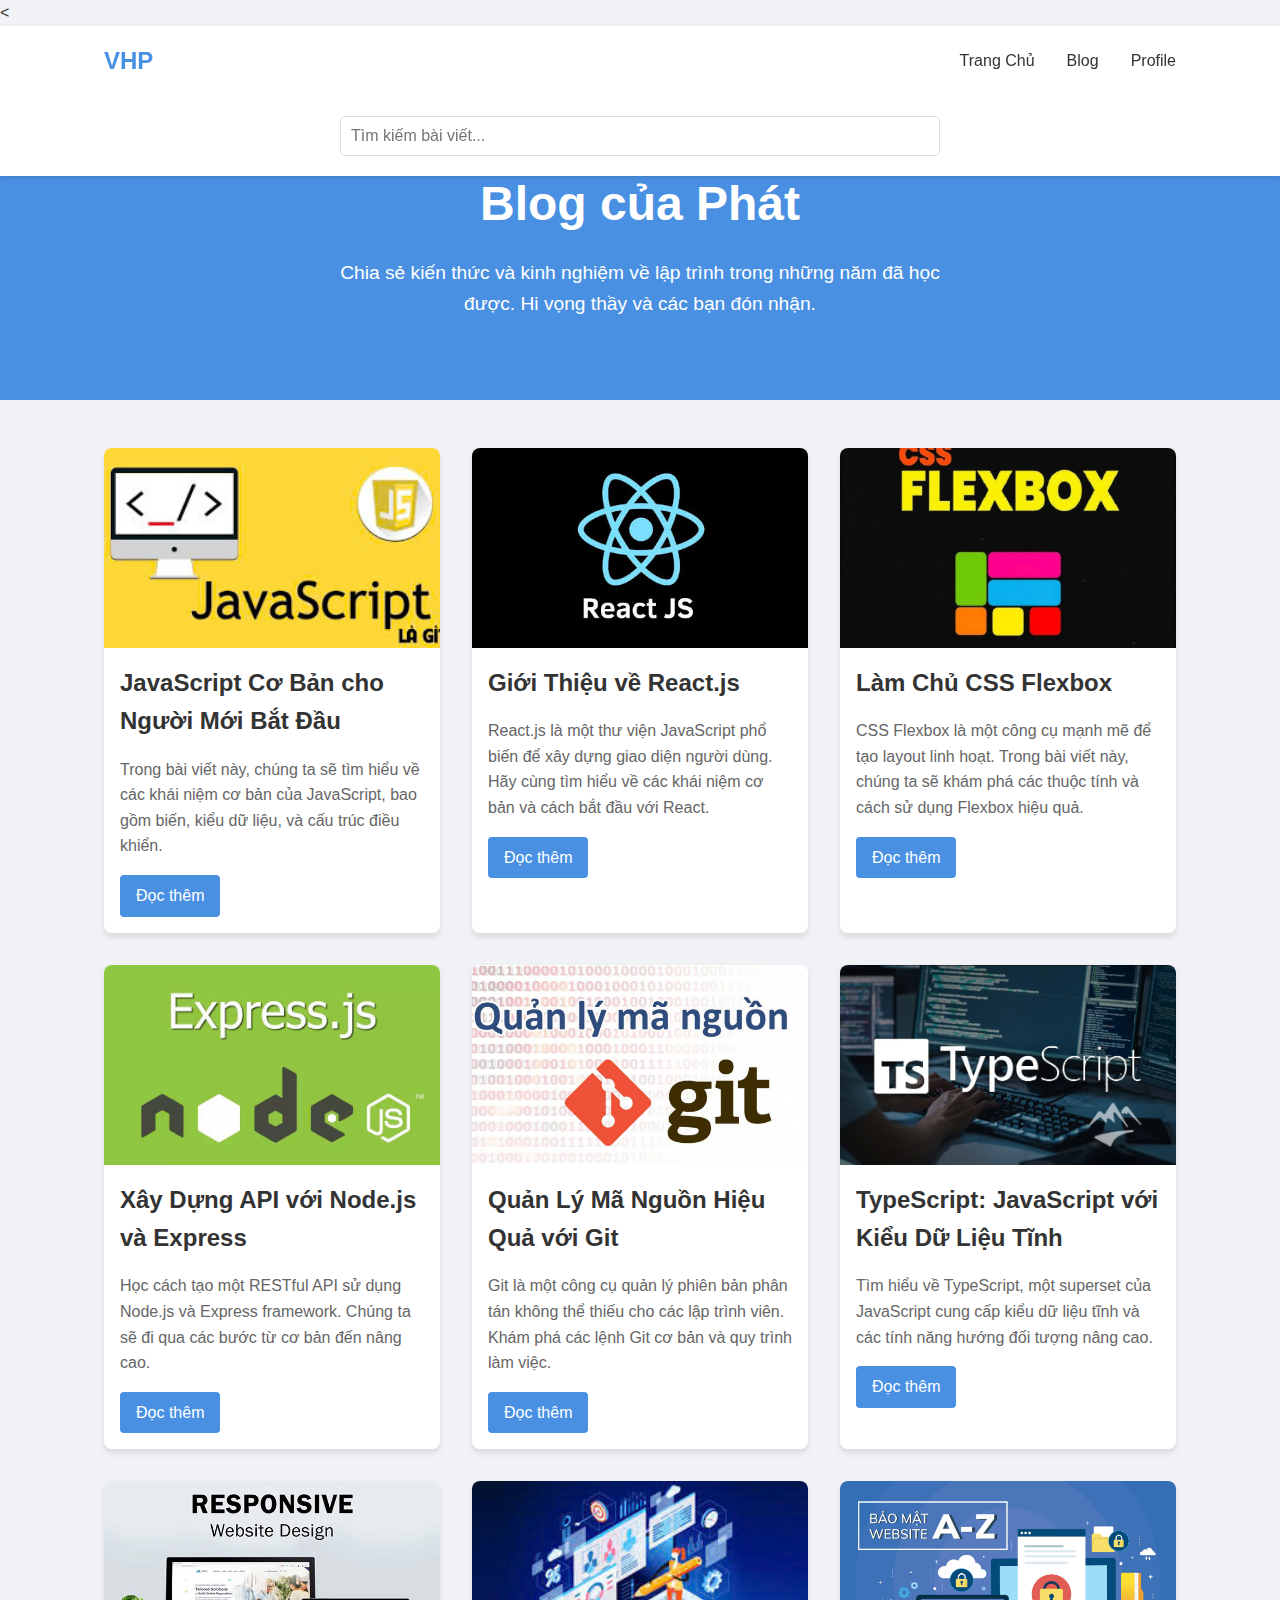
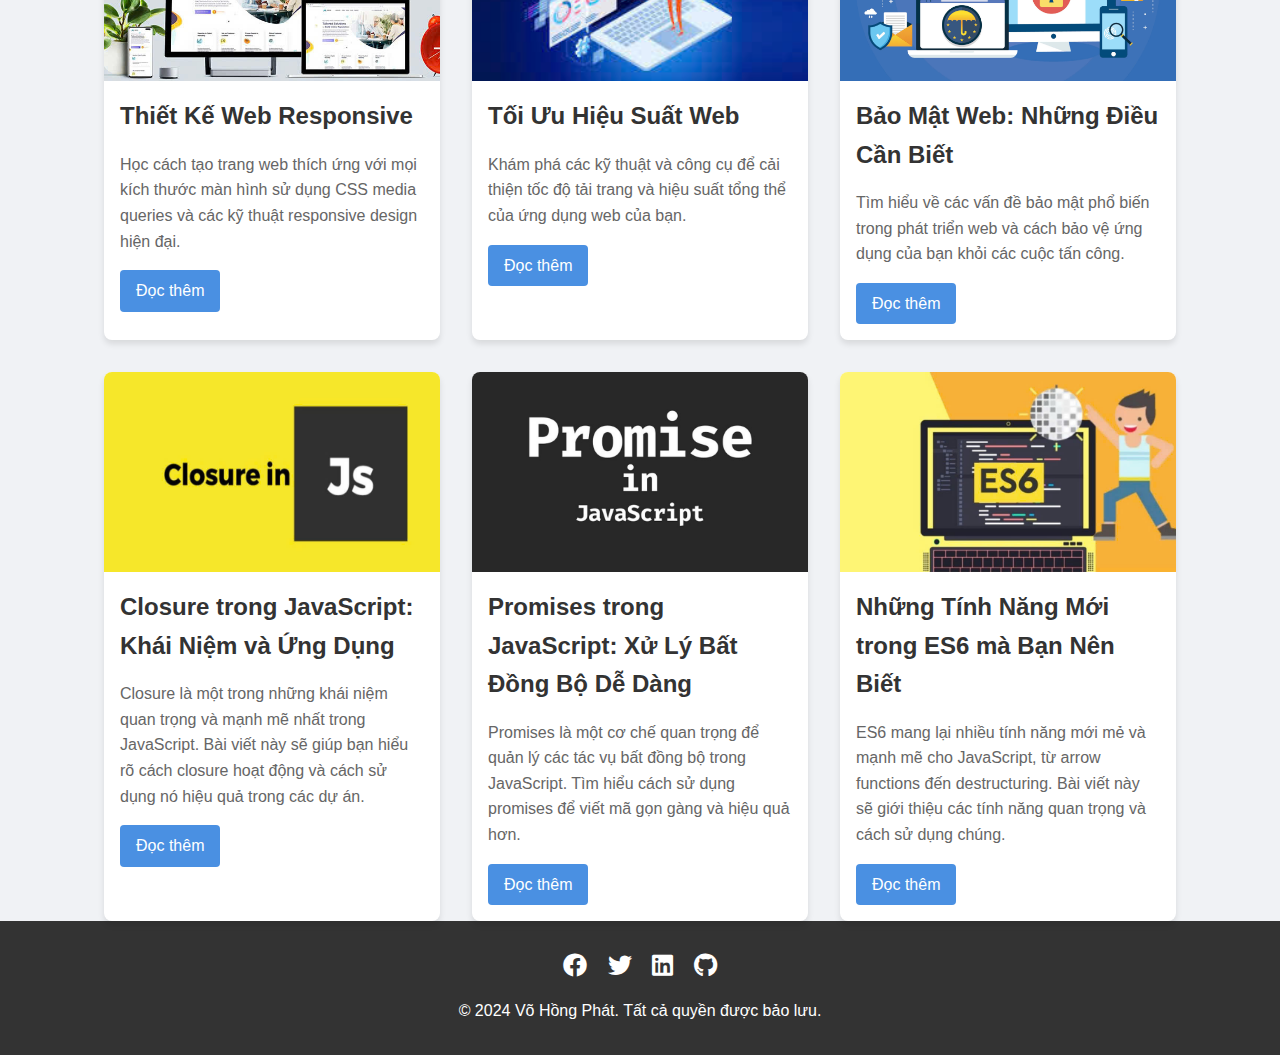
<file: blog.html>
<
<!DOCTYPE html>
<html lang="vi">
<head>
    <meta charset="UTF-8">
    <meta name="viewport" content="width=device-width, initial-scale=1.0">
    <meta name="description" content="Blog chia sẻ kiến thức và kinh nghiệm về lập trình của Võ Hồng Phát.">
    <meta name="keywords" content="Blog lập trình, HTML, CSS, JavaScript, React, Node.js, Git, TypeScript, Responsive Design">
    <title>Võ Hồng Phát - Blog</title>
    <link rel="stylesheet" href="./style.css">
    <link rel="stylesheet" href="https://cdnjs.cloudflare.com/ajax/libs/font-awesome/6.0.0-beta3/css/all.min.css">
</head>
<body>
    <header>
        <nav>
            <div class="logo">VHP</div>
            <ul>
                <li><a href="index.html">Trang Chủ</a></li>
                <li><a href="blog.html">Blog</a></li>
                <li><a href="index.html">Profile</a></li>
            </ul>
        </nav>
        <div class="search-container">
            <input type="text" id="search-bar" placeholder="Tìm kiếm bài viết...">
        </div>
    </header>
    

    <main>
        <section class="blog-hero">
            <h1>Blog của Phát</h1>
            <p>Chia sẻ kiến thức và kinh nghiệm về lập trình trong những năm đã học được. Hi vọng thầy và các bạn đón nhận.</p>
        </section>

        <section class="blog-posts">
            <article class="blog-post">
                <img src="./img/java.jpg" alt="JavaScript Cơ Bản">
                <h2>JavaScript Cơ Bản cho Người Mới Bắt Đầu</h2>
                <p>Trong bài viết này, chúng ta sẽ tìm hiểu về các khái niệm cơ bản của JavaScript, bao gồm biến, kiểu dữ liệu, và cấu trúc điều khiển.</p>
                <a href="javascript-co-ban.html" class="read-more">Đọc thêm</a>
            </article>
            <article class="blog-post">
                <img src="./img/node.jpg" alt="React.js">
                <h2>Giới Thiệu về React.js</h2>
                <p>React.js là một thư viện JavaScript phổ biến để xây dựng giao diện người dùng. Hãy cùng tìm hiểu về các khái niệm cơ bản và cách bắt đầu với React.</p>
                <a href="react-gioi-thieu.html" class="read-more">Đọc thêm</a>
            </article>
            <article class="blog-post">
                <img src="./img/flexbox.jpg" alt="CSS Flexbox">
                <h2>Làm Chủ CSS Flexbox</h2>
                <p>CSS Flexbox là một công cụ mạnh mẽ để tạo layout linh hoạt. Trong bài viết này, chúng ta sẽ khám phá các thuộc tính và cách sử dụng Flexbox hiệu quả.</p>
                <a href="css-flexbox.html" class="read-more">Đọc thêm</a>
            </article>
            <article class="blog-post">
                <img src="./img/nodejsss.jpg" alt="Node.js">
                <h2>Xây Dựng API với Node.js và Express</h2>
                <p>Học cách tạo một RESTful API sử dụng Node.js và Express framework. Chúng ta sẽ đi qua các bước từ cơ bản đến nâng cao.</p>
                <a href="node-api.html" class="read-more">Đọc thêm</a>
            </article>
            <article class="blog-post">
                <img src="./img/qlmn.jpg" alt="Git">
                <h2>Quản Lý Mã Nguồn Hiệu Quả với Git</h2>
                <p>Git là một công cụ quản lý phiên bản phân tán không thể thiếu cho các lập trình viên. Khám phá các lệnh Git cơ bản và quy trình làm việc.</p>
                <a href="git-quan-ly-ma-nguon.html" class="read-more">Đọc thêm</a>
            </article>
            <article class="blog-post">
                <img src="./img/typedef.jpg" alt="TypeScript">
                <h2>TypeScript: JavaScript với Kiểu Dữ Liệu Tĩnh</h2>
                <p>Tìm hiểu về TypeScript, một superset của JavaScript cung cấp kiểu dữ liệu tĩnh và các tính năng hướng đối tượng nâng cao.</p>
                <a href="typescript-intro.html" class="read-more">Đọc thêm</a>
            </article>
            <article class="blog-post">
                <img src="./img/reponsive.jpg" alt="Responsive Design">
                <h2>Thiết Kế Web Responsive</h2>
                <p>Học cách tạo trang web thích ứng với mọi kích thước màn hình sử dụng CSS media queries và các kỹ thuật responsive design hiện đại.</p>
                <a href="responsive-design.html" class="read-more">Đọc thêm</a>
            </article>
            <article class="blog-post">
                <img src="./img/toiuuweb.jpg" alt="Web Performance">
                <h2>Tối Ưu Hiệu Suất Web</h2>
                <p>Khám phá các kỹ thuật và công cụ để cải thiện tốc độ tải trang và hiệu suất tổng thể của ứng dụng web của bạn.</p>
                <a href="web-performance.html" class="read-more">Đọc thêm</a>
            </article>
            <article class="blog-post">
                <img src="./img/baomat.jpg" alt="Web Security">
                <h2>Bảo Mật Web: Những Điều Cần Biết</h2>
                <p>Tìm hiểu về các vấn đề bảo mật phổ biến trong phát triển web và cách bảo vệ ứng dụng của bạn khỏi các cuộc tấn công.</p>
                <a href="web-security.html" class="read-more">Đọc thêm</a>
            </article>
            <article class="blog-post">
                <img src="./img/closure.jpg" alt="Closure in JavaScript">
                <h2>Closure trong JavaScript: Khái Niệm và Ứng Dụng</h2>
                <p>Closure là một trong những khái niệm quan trọng và mạnh mẽ nhất trong JavaScript. Bài viết này sẽ giúp bạn hiểu rõ cách closure hoạt động và cách sử dụng nó hiệu quả trong các dự án.</p>
                <a href="closure-trong-javascript.html" class="read-more">Đọc thêm</a>
            </article>
            
            <article class="blog-post">
                <img src="./img/promise.jpg" alt="Promises in JavaScript">
                <h2>Promises trong JavaScript: Xử Lý Bất Đồng Bộ Dễ Dàng</h2>
                <p>Promises là một cơ chế quan trọng để quản lý các tác vụ bất đồng bộ trong JavaScript. Tìm hiểu cách sử dụng promises để viết mã gọn gàng và hiệu quả hơn.</p>
                <a href="promises-trong-javascript.html" class="read-more">Đọc thêm</a>
            </article>
            
            <article class="blog-post">
                <img src="./img/es6.jpg" alt="ES6 Features">
                <h2>Những Tính Năng Mới trong ES6 mà Bạn Nên Biết</h2>
                <p>ES6 mang lại nhiều tính năng mới mẻ và mạnh mẽ cho JavaScript, từ arrow functions đến destructuring. Bài viết này sẽ giới thiệu các tính năng quan trọng và cách sử dụng chúng.</p>
                <a href="es6-tinh-nang-moi.html" class="read-more">Đọc thêm</a>
            </article>
            
            <!-- Các bài viết khác tương tự -->
        </section>
    </main>

    <footer>
        <div class="social-links">
            <a href="https://www.facebook.com" target="_blank"><i class="fab fa-facebook"></i></a>
            <a href="https://www.twitter.com" target="_blank"><i class="fab fa-twitter"></i></a>
            <a href="https://www.linkedin.com" target="_blank"><i class="fab fa-linkedin"></i></a>
            <a href="https://www.github.com" target="_blank"><i class="fab fa-github"></i></a>
        </div>
        <p>&copy; 2024 Võ Hồng Phát. Tất cả quyền được bảo lưu.</p>
    </footer>

    <script src="./script.js"></script>
</body>
</html>
</file>
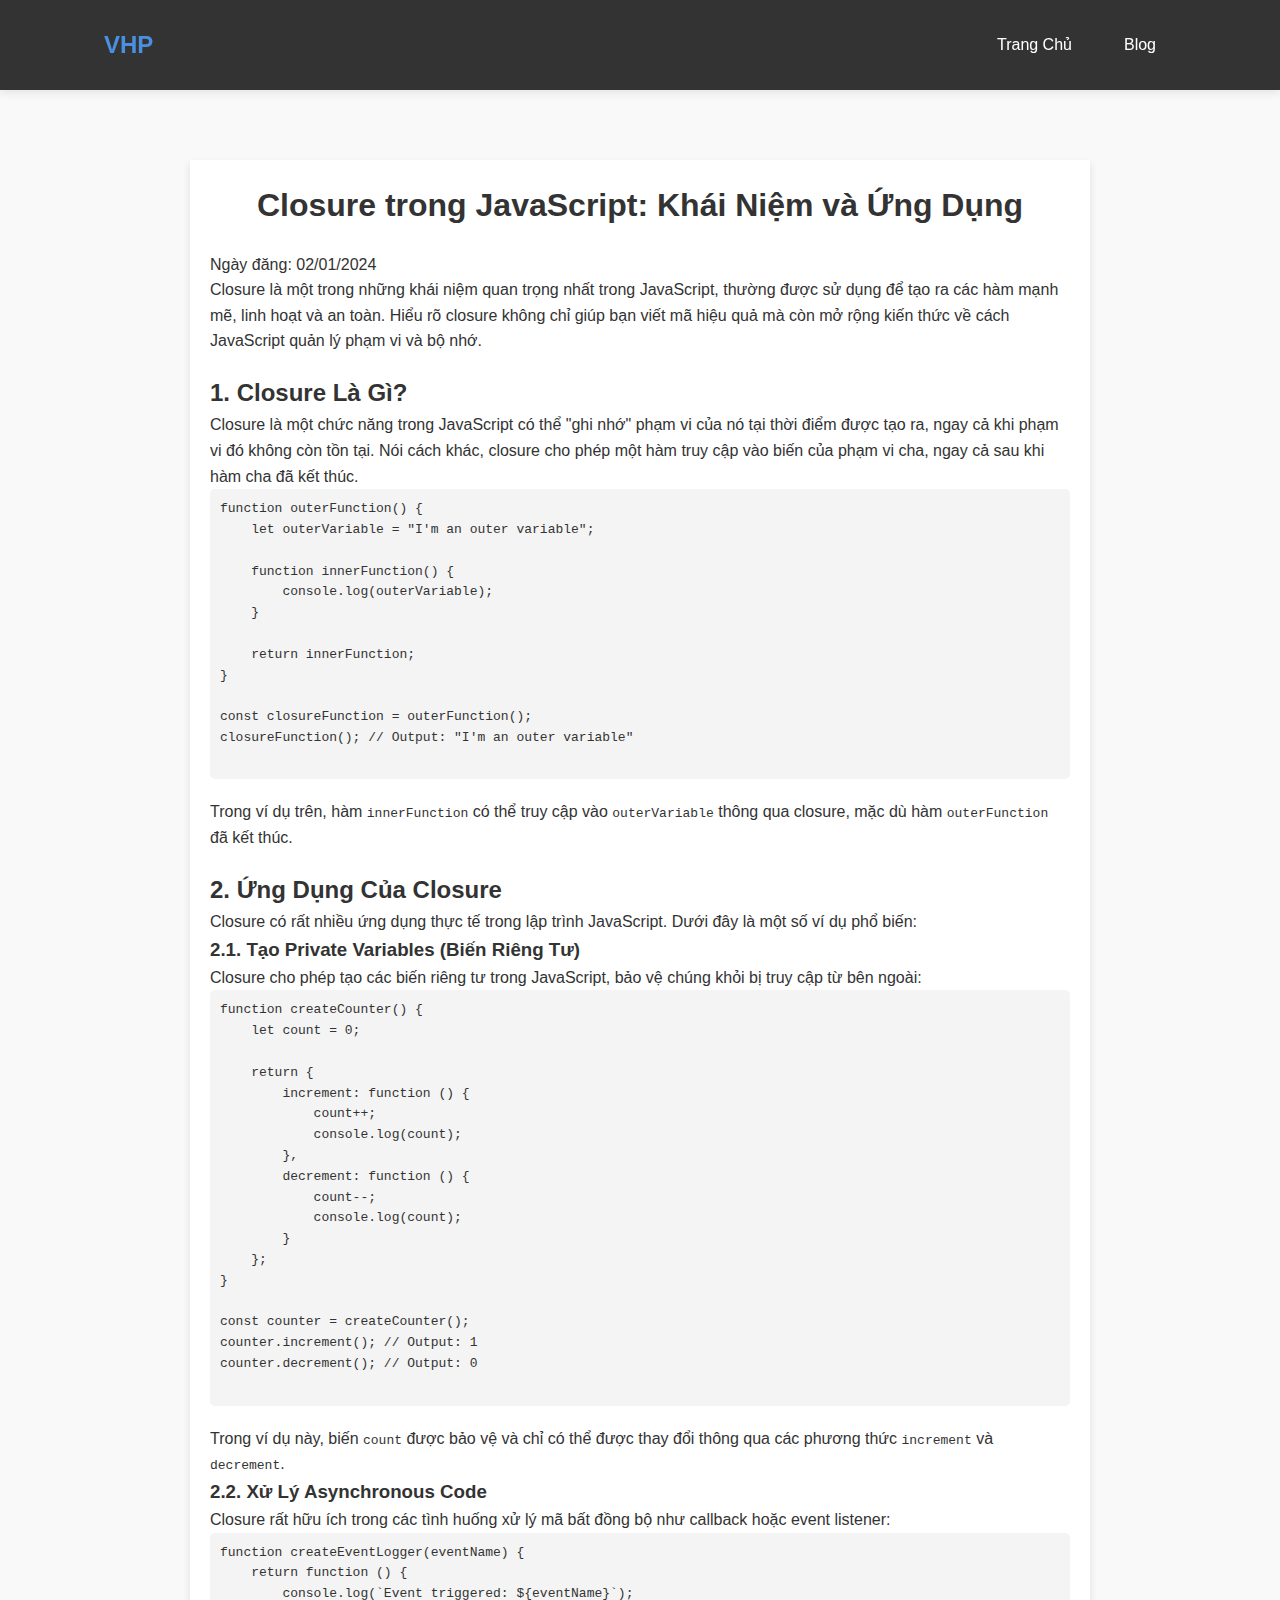
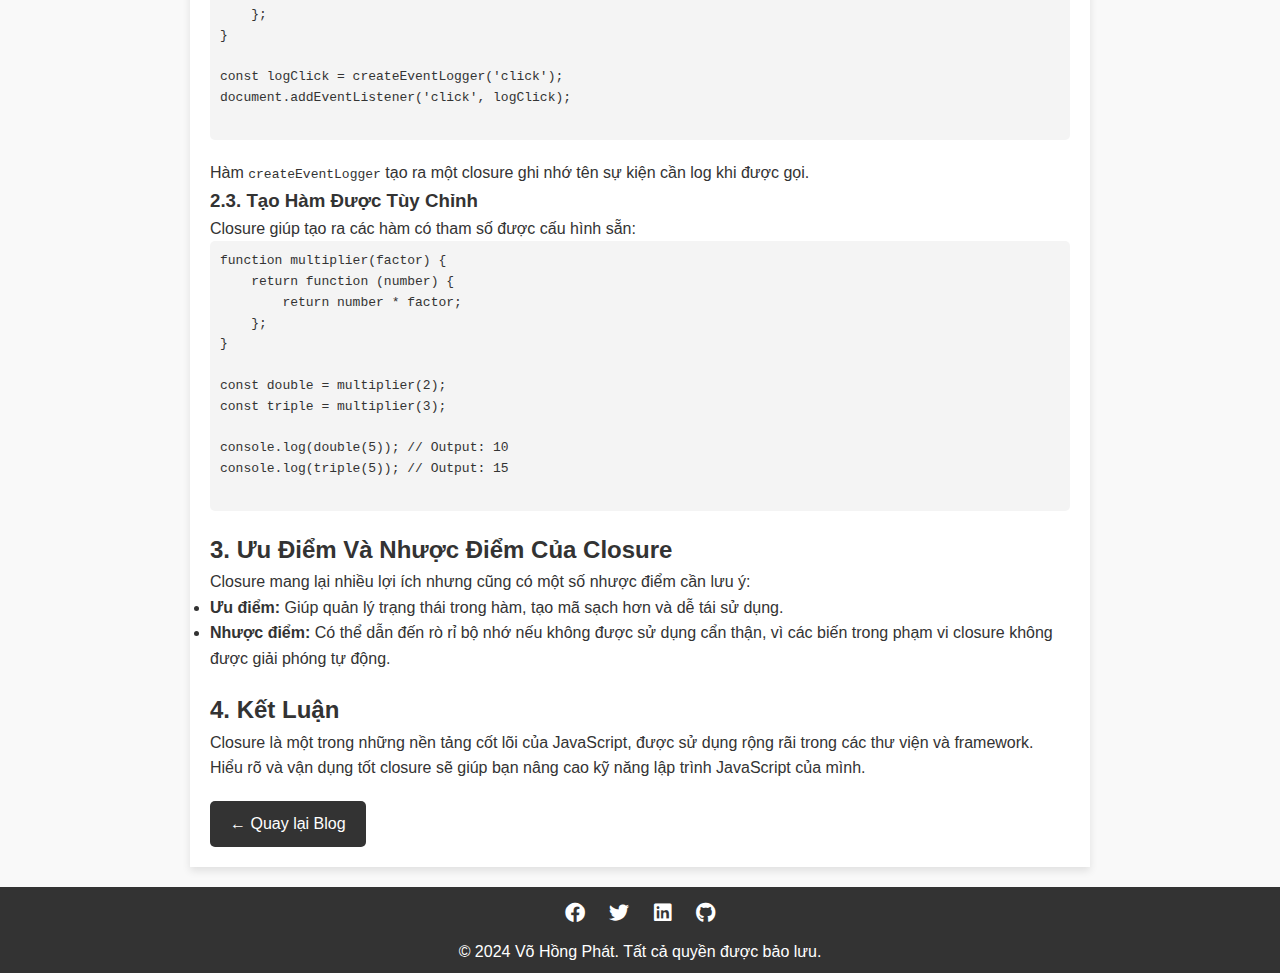
<file: closure-trong-javascript.html>
<!DOCTYPE html>
<html lang="vi">
<head>
    <meta charset="UTF-8">
    <meta name="viewport" content="width=device-width, initial-scale=1.0">
    <meta name="description" content="Tìm hiểu về closure trong JavaScript - một khái niệm quan trọng trong lập trình hàm và cách áp dụng hiệu quả.">
    <title>Closure trong JavaScript: Khái Niệm và Ứng Dụng</title>
    <link rel="stylesheet" href="./style.css">
    <link rel="stylesheet" href="https://cdnjs.cloudflare.com/ajax/libs/font-awesome/6.0.0-beta3/css/all.min.css">
    <style>
        body {
            font-family: Arial, sans-serif;
            line-height: 1.6;
            margin: 0;
            padding: 0;
            background-color: #f9f9f9;
        }
    
        header {
            width: 100%;
            background-color: #333;
            color: white;
            padding: 10px 0;
            text-align: center;
            position: sticky;
            top: 0;
            z-index: 1000;
            box-shadow: 0 2px 10px rgba(0, 0, 0, 0.1);
        }
    
        header nav ul {
            list-style: none;
            padding: 0;
            margin: 0;
        }
    
        header nav ul li {
            display: inline;
            margin-right: 20px;
        }
    
        header nav ul li a {
            color: white;
            text-decoration: none;
        }
    
        main {
            background: white;
            width: 80%;
            max-width: 900px;
            padding: 20px;
            box-shadow: 0 4px 8px rgba(0, 0, 0, 0.1);
            margin: 20px auto;
            text-align: left;
            margin-top: 70px;
        }
    
        h1 {
            text-align: center;
            margin-bottom: 20px;
        }
    
        h2 {
            margin-top: 20px;
            color: #333;
        }
    
        pre {
            background-color: #f4f4f4;
            padding: 10px;
            border-radius: 5px;
            overflow-x: auto;
            margin-bottom: 20px;
        }
    
        .back-button {
            display: inline-block;
            padding: 10px 20px;
            background-color: #333;
            color: white;
            text-decoration: none;
            border-radius: 5px;
            margin-top: 20px;
        }
    
        .back-button:hover {
            background-color: #444;
        }
    
        footer {
            background-color: #333;
            color: white;
            padding: 10px 0;
            text-align: center;
            margin-top: 20px;
        }
    
        .social-links {
            margin-bottom: 10px;
        }
    
        .social-links a {
            color: white;
            margin: 0 10px;
            font-size: 20px;
            text-decoration: none;
        }
    
        .social-links a:hover {
            color: #888;
        }
    
        /* Responsive Design */
        @media screen and (max-width: 768px) {
            main {
                width: 90%;
            }
    
            header nav ul li {
                display: block;
                margin-bottom: 10px;
            }
        }
    
        @media screen and (max-width: 480px) {
            header nav ul li {
                font-size: 14px;
            }
    
            main {
                padding: 15px;
            }
        }
    </style>
    
</head>
<body>
    <header>
        <nav>
            <div class="logo">VHP</div>
            <ul>
                <li><a href="index.html">Trang Chủ</a></li>
                <li><a href="blog.html">Blog</a></li>
            </ul>
        </nav>
    </header>

    <main>
        <article>
            <h1>Closure trong JavaScript: Khái Niệm và Ứng Dụng</h1>
            <p>Ngày đăng: 02/01/2024</p>
            <p>Closure là một trong những khái niệm quan trọng nhất trong JavaScript, thường được sử dụng để tạo ra các hàm mạnh mẽ, linh hoạt và an toàn. Hiểu rõ closure không chỉ giúp bạn viết mã hiệu quả mà còn mở rộng kiến thức về cách JavaScript quản lý phạm vi và bộ nhớ.</p>

            <h2>1. Closure Là Gì?</h2>
            <p>Closure là một chức năng trong JavaScript có thể "ghi nhớ" phạm vi của nó tại thời điểm được tạo ra, ngay cả khi phạm vi đó không còn tồn tại. Nói cách khác, closure cho phép một hàm truy cập vào biến của phạm vi cha, ngay cả sau khi hàm cha đã kết thúc.</p>
            <pre>
function outerFunction() {
    let outerVariable = "I'm an outer variable";

    function innerFunction() {
        console.log(outerVariable);
    }

    return innerFunction;
}

const closureFunction = outerFunction();
closureFunction(); // Output: "I'm an outer variable"
            </pre>
            <p>Trong ví dụ trên, hàm <code>innerFunction</code> có thể truy cập vào <code>outerVariable</code> thông qua closure, mặc dù hàm <code>outerFunction</code> đã kết thúc.</p>

            <h2>2. Ứng Dụng Của Closure</h2>
            <p>Closure có rất nhiều ứng dụng thực tế trong lập trình JavaScript. Dưới đây là một số ví dụ phổ biến:</p>

            <h3>2.1. Tạo Private Variables (Biến Riêng Tư)</h3>
            <p>Closure cho phép tạo các biến riêng tư trong JavaScript, bảo vệ chúng khỏi bị truy cập từ bên ngoài:</p>
            <pre>
function createCounter() {
    let count = 0;

    return {
        increment: function () {
            count++;
            console.log(count);
        },
        decrement: function () {
            count--;
            console.log(count);
        }
    };
}

const counter = createCounter();
counter.increment(); // Output: 1
counter.decrement(); // Output: 0
            </pre>
            <p>Trong ví dụ này, biến <code>count</code> được bảo vệ và chỉ có thể được thay đổi thông qua các phương thức <code>increment</code> và <code>decrement</code>.</p>

            <h3>2.2. Xử Lý Asynchronous Code</h3>
            <p>Closure rất hữu ích trong các tình huống xử lý mã bất đồng bộ như callback hoặc event listener:</p>
            <pre>
function createEventLogger(eventName) {
    return function () {
        console.log(`Event triggered: ${eventName}`);
    };
}

const logClick = createEventLogger('click');
document.addEventListener('click', logClick);
            </pre>
            <p>Hàm <code>createEventLogger</code> tạo ra một closure ghi nhớ tên sự kiện cần log khi được gọi.</p>

            <h3>2.3. Tạo Hàm Được Tùy Chỉnh</h3>
            <p>Closure giúp tạo ra các hàm có tham số được cấu hình sẵn:</p>
            <pre>
function multiplier(factor) {
    return function (number) {
        return number * factor;
    };
}

const double = multiplier(2);
const triple = multiplier(3);

console.log(double(5)); // Output: 10
console.log(triple(5)); // Output: 15
            </pre>

            <h2>3. Ưu Điểm Và Nhược Điểm Của Closure</h2>
            <p>Closure mang lại nhiều lợi ích nhưng cũng có một số nhược điểm cần lưu ý:</p>
            <ul>
                <li><strong>Ưu điểm:</strong> Giúp quản lý trạng thái trong hàm, tạo mã sạch hơn và dễ tái sử dụng.</li>
                <li><strong>Nhược điểm:</strong> Có thể dẫn đến rò rỉ bộ nhớ nếu không được sử dụng cẩn thận, vì các biến trong phạm vi closure không được giải phóng tự động.</li>
            </ul>

            <h2>4. Kết Luận</h2>
            <p>Closure là một trong những nền tảng cốt lõi của JavaScript, được sử dụng rộng rãi trong các thư viện và framework. Hiểu rõ và vận dụng tốt closure sẽ giúp bạn nâng cao kỹ năng lập trình JavaScript của mình.</p>

            <a href="blog.html" class="back-button">&larr; Quay lại Blog</a>
        </article>
    </main>

    <footer>
        <div class="social-links">
            <a href="https://www.facebook.com" target="_blank"><i class="fab fa-facebook"></i></a>
            <a href="https://www.twitter.com" target="_blank"><i class="fab fa-twitter"></i></a>
            <a href="https://www.linkedin.com" target="_blank"><i class="fab fa-linkedin"></i></a>
            <a href="https://www.github.com" target="_blank"><i class="fab fa-github"></i></a>
        </div>
        <p>&copy; 2024 Võ Hồng Phát. Tất cả quyền được bảo lưu.</p>
    </footer>
</body>
</html>
</file>
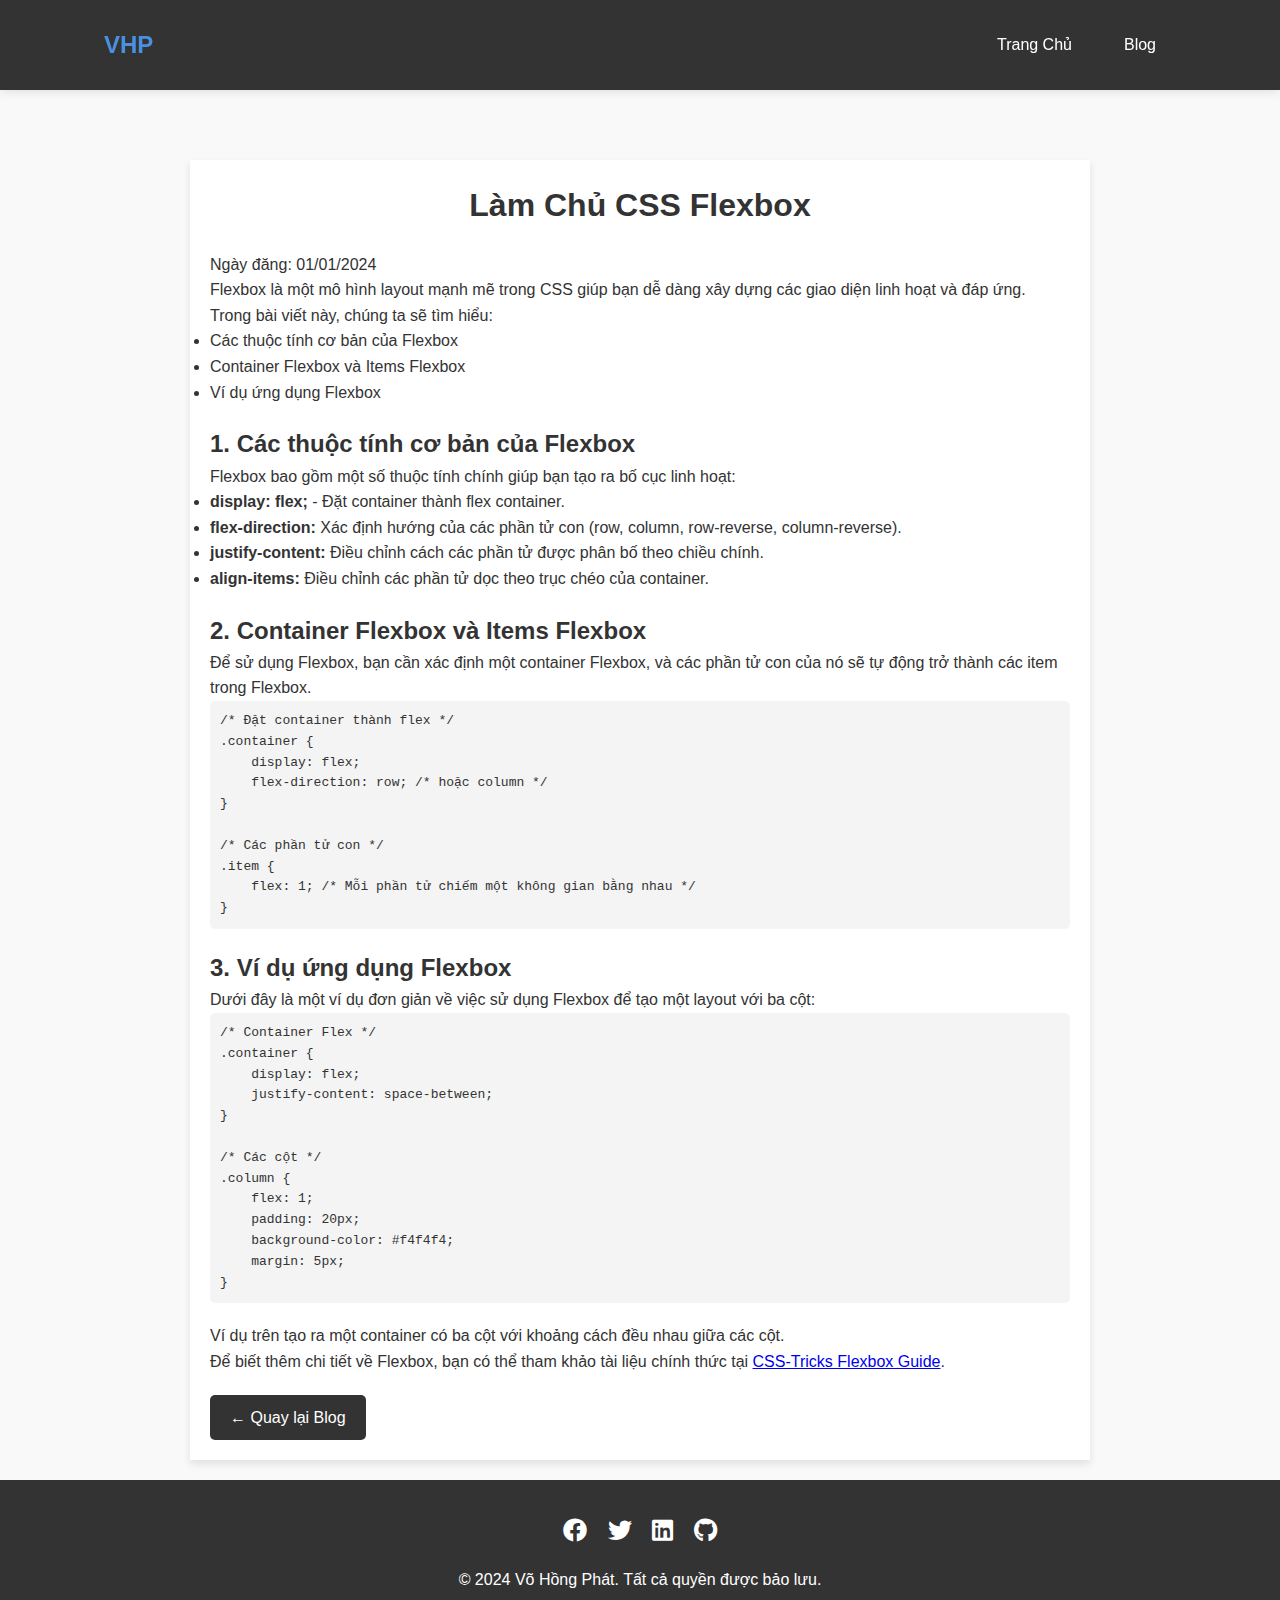
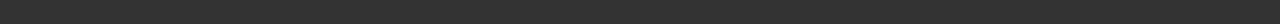
<file: css-flexbox.html>
<!DOCTYPE html>
<html lang="vi">
<head>
    <meta charset="UTF-8">
    <meta name="viewport" content="width=device-width, initial-scale=1.0">
    <meta name="description" content="Tìm hiểu về CSS Flexbox và cách sử dụng nó để tạo layout linh hoạt.">
    <title>Làm Chủ CSS Flexbox</title>
    <link rel="stylesheet" href="./style.css">
    <link rel="stylesheet" href="https://cdnjs.cloudflare.com/ajax/libs/font-awesome/6.0.0-beta3/css/all.min.css">
    <style>
        body {
            font-family: Arial, sans-serif;
            line-height: 1.6;
            margin: 0;
            padding: 0;
            background-color: #f9f9f9;
        }

        /* Cấu hình header */
        header {
            width: 100%;
            background-color: #333;
            color: white;
            padding: 10px 0;
            text-align: center;
            position: sticky;
            top: 0;
            z-index: 1000;
            box-shadow: 0 2px 10px rgba(0, 0, 0, 0.1);
        }

        header nav ul {
            list-style: none;
            padding: 0;
            margin: 0;
        }

        header nav ul li {
            display: inline;
            margin-right: 20px;
        }

        header nav ul li a {
            color: white;
            text-decoration: none;
        }

        main {
            background: white;
            width: 80%;
            max-width: 900px;
            padding: 20px;
            box-shadow: 0 4px 8px rgba(0, 0, 0, 0.1);
            margin: 20px auto;
            text-align: left;
            margin-top: 70px;
        }

        h1 {
            text-align: center;
            margin-bottom: 20px;
        }

        h2 {
            margin-top: 20px;
            color: #333;
        }

        pre {
            background-color: #f4f4f4;
            padding: 10px;
            border-radius: 5px;
            overflow-x: auto;
            margin-bottom: 20px;
        }

        .back-button {
            display: inline-block;
            padding: 10px 20px;
            background-color: #333;
            color: white;
            text-decoration: none;
            border-radius: 5px;
            margin-top: 20px;
        }

        .back-button:hover {
            background-color: #444;
        }
    </style>
</head>
<body>
    <header>
        <nav>
            <div class="logo">VHP</div>
            <ul>
                <li><a href="index.html">Trang Chủ</a></li>
                <li><a href="blog.html">Blog</a></li>
            </ul>
        </nav>
    </header>

    <main>
        <article>
            <h1>Làm Chủ CSS Flexbox</h1>
            <p>Ngày đăng: 01/01/2024</p>
            <p>Flexbox là một mô hình layout mạnh mẽ trong CSS giúp bạn dễ dàng xây dựng các giao diện linh hoạt và đáp ứng. Trong bài viết này, chúng ta sẽ tìm hiểu:</p>
            <ul>
                <li>Các thuộc tính cơ bản của Flexbox</li>
                <li>Container Flexbox và Items Flexbox</li>
                <li>Ví dụ ứng dụng Flexbox</li>
            </ul>

            <h2>1. Các thuộc tính cơ bản của Flexbox</h2>
            <p>Flexbox bao gồm một số thuộc tính chính giúp bạn tạo ra bố cục linh hoạt:</p>
            <ul>
                <li><strong>display: flex;</strong> - Đặt container thành flex container.</li>
                <li><strong>flex-direction:</strong> Xác định hướng của các phần tử con (row, column, row-reverse, column-reverse).</li>
                <li><strong>justify-content:</strong> Điều chỉnh cách các phần tử được phân bố theo chiều chính.</li>
                <li><strong>align-items:</strong> Điều chỉnh các phần tử dọc theo trục chéo của container.</li>
            </ul>

            <h2>2. Container Flexbox và Items Flexbox</h2>
            <p>Để sử dụng Flexbox, bạn cần xác định một container Flexbox, và các phần tử con của nó sẽ tự động trở thành các item trong Flexbox.</p>
            <pre><code>/* Đặt container thành flex */
.container {
    display: flex;
    flex-direction: row; /* hoặc column */
}

/* Các phần tử con */
.item {
    flex: 1; /* Mỗi phần tử chiếm một không gian bằng nhau */
}</code></pre>

            <h2>3. Ví dụ ứng dụng Flexbox</h2>
            <p>Dưới đây là một ví dụ đơn giản về việc sử dụng Flexbox để tạo một layout với ba cột:</p>
            <pre><code>/* Container Flex */
.container {
    display: flex;
    justify-content: space-between;
}

/* Các cột */
.column {
    flex: 1;
    padding: 20px;
    background-color: #f4f4f4;
    margin: 5px;
}</code></pre>
            <p>Ví dụ trên tạo ra một container có ba cột với khoảng cách đều nhau giữa các cột.</p>

            <p>Để biết thêm chi tiết về Flexbox, bạn có thể tham khảo tài liệu chính thức tại <a href="https://css-tricks.com/snippets/css/a-guide-to-flexbox/" target="_blank">CSS-Tricks Flexbox Guide</a>.</p>

            <a href="blog.html" class="back-button">&larr; Quay lại Blog</a>
        </article>
    </main>

    <footer>
        <div class="social-links">
            <a href="https://www.facebook.com" target="_blank"><i class="fab fa-facebook"></i></a>
            <a href="https://www.twitter.com" target="_blank"><i class="fab fa-twitter"></i></a>
            <a href="https://www.linkedin.com" target="_blank"><i class="fab fa-linkedin"></i></a>
            <a href="https://www.github.com" target="_blank"><i class="fab fa-github"></i></a>
        </div>
        <p>&copy; 2024 Võ Hồng Phát. Tất cả quyền được bảo lưu.</p>
    </footer>
</body>
</html>
</file>
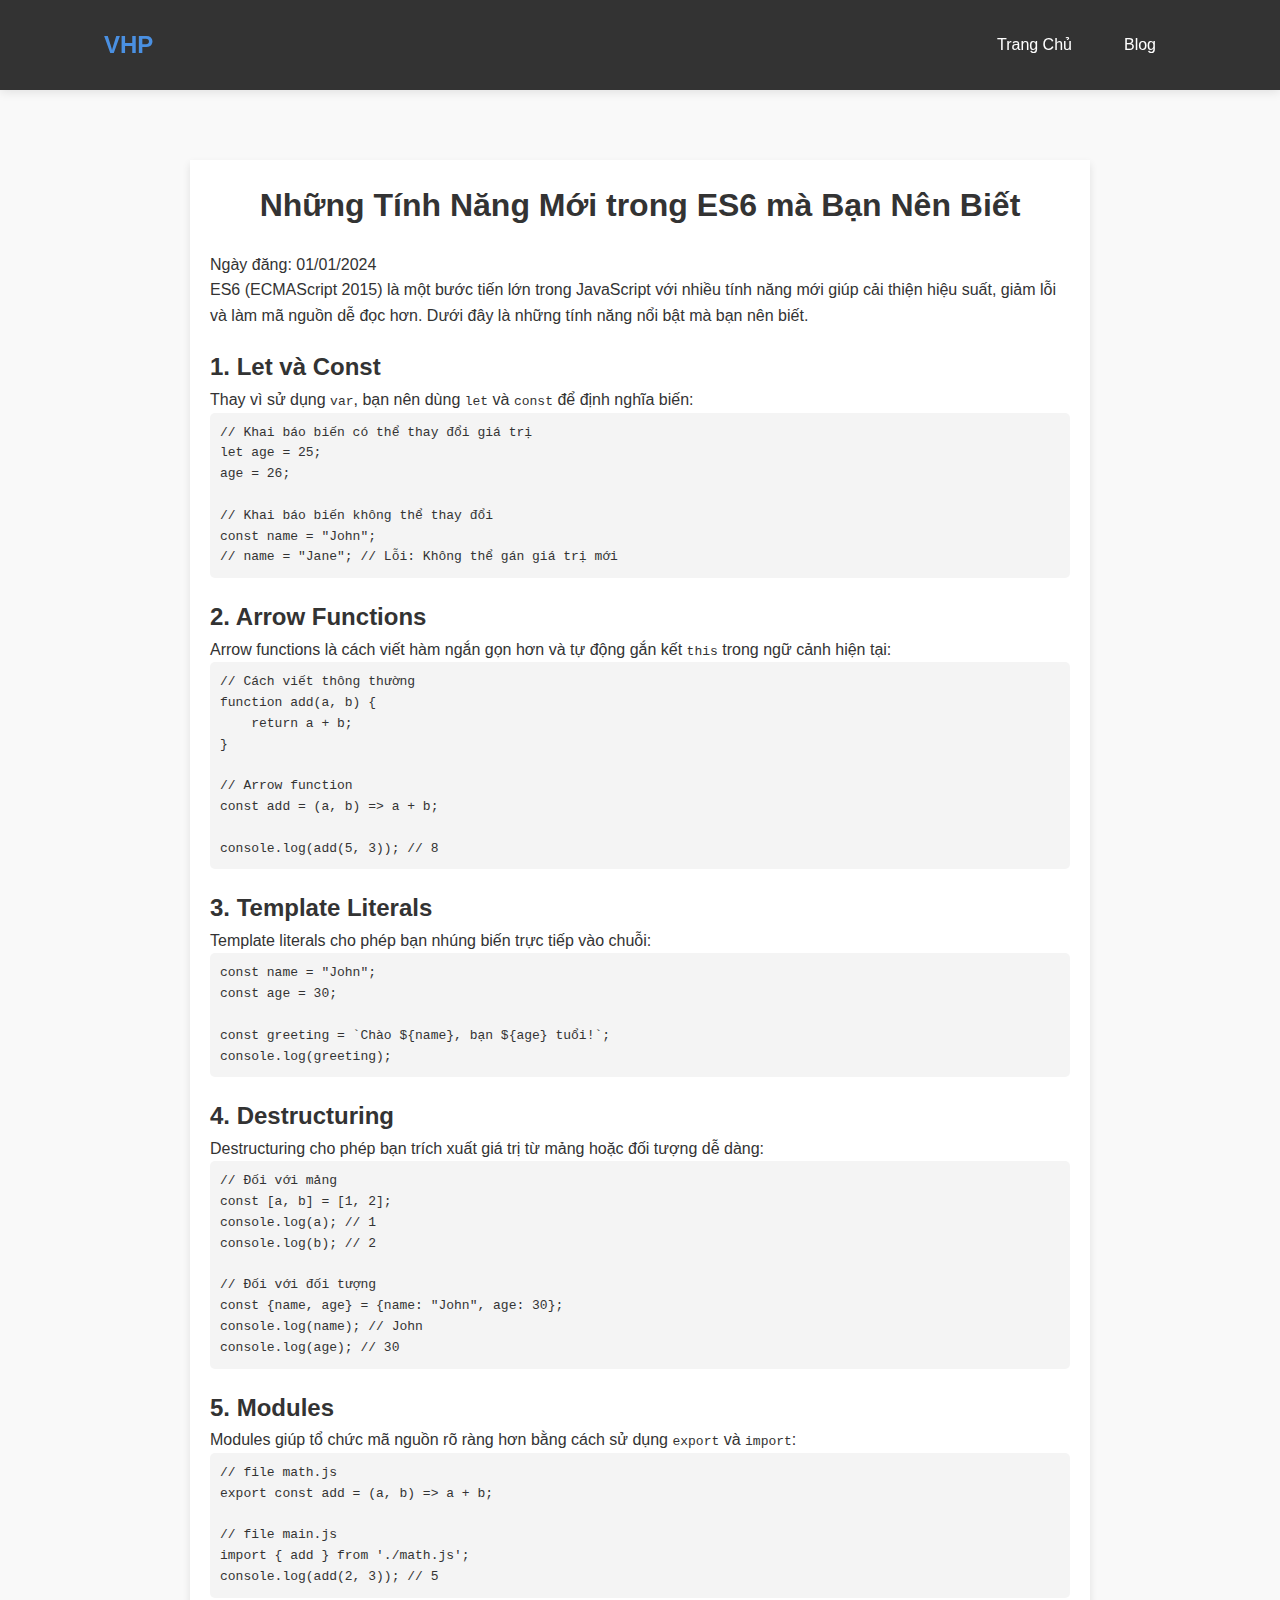
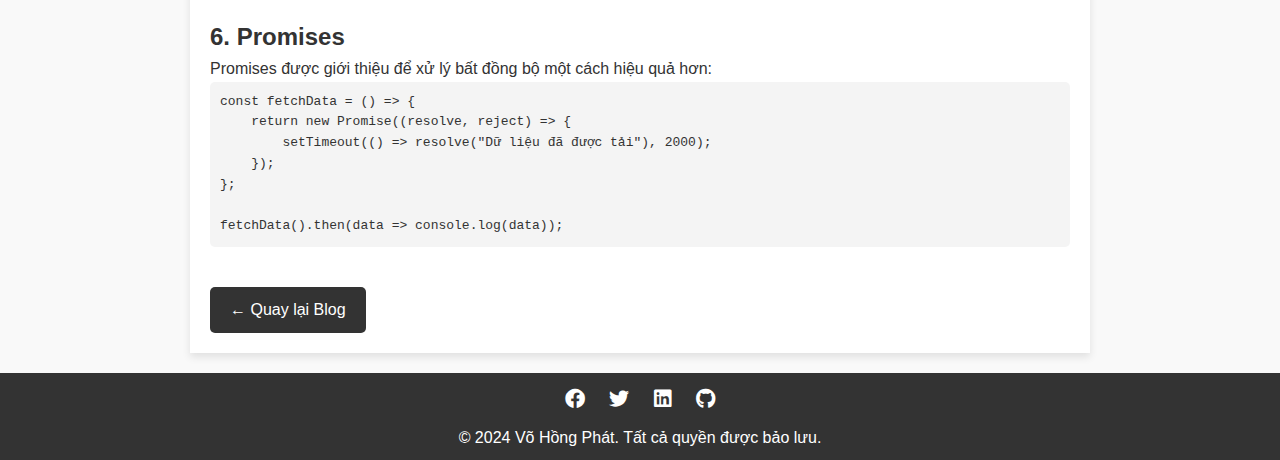
<file: es6-tinh-nang-moi.html>
<!DOCTYPE html>
<html lang="vi">
<head>
    <meta charset="UTF-8">
    <meta name="viewport" content="width=device-width, initial-scale=1.0">
    <meta name="description" content="Khám phá những tính năng mới trong ES6, giúp cải thiện hiệu suất, giảm thiểu lỗi và tối ưu hóa mã JavaScript của bạn.">
    <title>Những Tính Năng Mới trong ES6 mà Bạn Nên Biết</title>
    <link rel="stylesheet" href="style.css">
    <link rel="stylesheet" href="https://cdnjs.cloudflare.com/ajax/libs/font-awesome/6.0.0-beta3/css/all.min.css">
    <style>
        body {
            font-family: Arial, sans-serif;
            line-height: 1.6;
            margin: 0;
            padding: 0;
            background-color: #f9f9f9;
        }

        header {
            width: 100%;
            background-color: #333;
            color: white;
            padding: 10px 0;
            text-align: center;
            position: sticky;
            top: 0;
            z-index: 1000;
            box-shadow: 0 2px 10px rgba(0, 0, 0, 0.1);
        }

        header nav ul {
            list-style: none;
            padding: 0;
            margin: 0;
        }

        header nav ul li {
            display: inline;
            margin-right: 20px;
        }

        header nav ul li a {
            color: white;
            text-decoration: none;
        }

        main {
            background: white;
            width: 80%;
            max-width: 900px;
            padding: 20px;
            box-shadow: 0 4px 8px rgba(0, 0, 0, 0.1);
            margin: 20px auto;
            text-align: left;
            margin-top: 70px;
        }

        h1 {
            text-align: center;
            margin-bottom: 20px;
        }

        h2 {
            margin-top: 20px;
            color: #333;
        }

        pre {
            background-color: #f4f4f4;
            padding: 10px;
            border-radius: 5px;
            overflow-x: auto;
            margin-bottom: 20px;
        }

        .back-button {
            display: inline-block;
            padding: 10px 20px;
            background-color: #333;
            color: white;
            text-decoration: none;
            border-radius: 5px;
            margin-top: 20px;
        }

        .back-button:hover {
            background-color: #444;
        }

        footer {
            background-color: #333;
            color: white;
            padding: 10px 0;
            text-align: center;
            margin-top: 20px;
        }

        .social-links {
            margin-bottom: 10px;
        }

        .social-links a {
            color: white;
            margin: 0 10px;
            font-size: 20px;
            text-decoration: none;
        }

        .social-links a:hover {
            color: #888;
        }

        /* Responsive Design */
        @media screen and (max-width: 768px) {
            main {
                width: 90%;
            }

            header nav ul li {
                display: block;
                margin-bottom: 10px;
            }
        }

        @media screen and (max-width: 480px) {
            header nav ul li {
                font-size: 14px;
            }

            main {
                padding: 15px;
            }
        }
    </style>
</head>
<body>
    <header>
        <nav>
            <div class="logo">VHP</div>
            <ul>
                <li><a href="index.html">Trang Chủ</a></li>
                <li><a href="blog.html">Blog</a></li>
            </ul>
        </nav>
    </header>

    <main>
        <article>
            <h1>Những Tính Năng Mới trong ES6 mà Bạn Nên Biết</h1>
            <p>Ngày đăng: 01/01/2024</p>
            <p>ES6 (ECMAScript 2015) là một bước tiến lớn trong JavaScript với nhiều tính năng mới giúp cải thiện hiệu suất, giảm lỗi và làm mã nguồn dễ đọc hơn. Dưới đây là những tính năng nổi bật mà bạn nên biết.</p>

            <h2>1. Let và Const</h2>
            <p>Thay vì sử dụng <code>var</code>, bạn nên dùng <code>let</code> và <code>const</code> để định nghĩa biến:</p>
            <pre><code>// Khai báo biến có thể thay đổi giá trị
let age = 25;
age = 26;

// Khai báo biến không thể thay đổi
const name = "John";
// name = "Jane"; // Lỗi: Không thể gán giá trị mới
</code></pre>

            <h2>2. Arrow Functions</h2>
            <p>Arrow functions là cách viết hàm ngắn gọn hơn và tự động gắn kết <code>this</code> trong ngữ cảnh hiện tại:</p>
            <pre><code>// Cách viết thông thường
function add(a, b) {
    return a + b;
}

// Arrow function
const add = (a, b) => a + b;

console.log(add(5, 3)); // 8
</code></pre>

            <h2>3. Template Literals</h2>
            <p>Template literals cho phép bạn nhúng biến trực tiếp vào chuỗi:</p>
            <pre><code>const name = "John";
const age = 30;

const greeting = `Chào ${name}, bạn ${age} tuổi!`;
console.log(greeting);
</code></pre>

            <h2>4. Destructuring</h2>
            <p>Destructuring cho phép bạn trích xuất giá trị từ mảng hoặc đối tượng dễ dàng:</p>
            <pre><code>// Đối với mảng
const [a, b] = [1, 2];
console.log(a); // 1
console.log(b); // 2

// Đối với đối tượng
const {name, age} = {name: "John", age: 30};
console.log(name); // John
console.log(age); // 30
</code></pre>

            <h2>5. Modules</h2>
            <p>Modules giúp tổ chức mã nguồn rõ ràng hơn bằng cách sử dụng <code>export</code> và <code>import</code>:</p>
            <pre><code>// file math.js
export const add = (a, b) => a + b;

// file main.js
import { add } from './math.js';
console.log(add(2, 3)); // 5
</code></pre>

            <h2>6. Promises</h2>
            <p>Promises được giới thiệu để xử lý bất đồng bộ một cách hiệu quả hơn:</p>
            <pre><code>const fetchData = () => {
    return new Promise((resolve, reject) => {
        setTimeout(() => resolve("Dữ liệu đã được tải"), 2000);
    });
};

fetchData().then(data => console.log(data));
</code></pre>

            <a href="blog.html" class="back-button">&larr; Quay lại Blog</a>
        </article>
    </main>

    <footer>
        <div class="social-links">
            <a href="https://www.facebook.com" target="_blank"><i class="fab fa-facebook"></i></a>
            <a href="https://www.twitter.com" target="_blank"><i class="fab fa-twitter"></i></a>
            <a href="https://www.linkedin.com" target="_blank"><i class="fab fa-linkedin"></i></a>
            <a href="https://www.github.com" target="_blank"><i class="fab fa-github"></i></a>
        </div>
        <p>&copy; 2024 Võ Hồng Phát. Tất cả quyền được bảo lưu.</p>
    </footer>
</body>
</html>
</file>
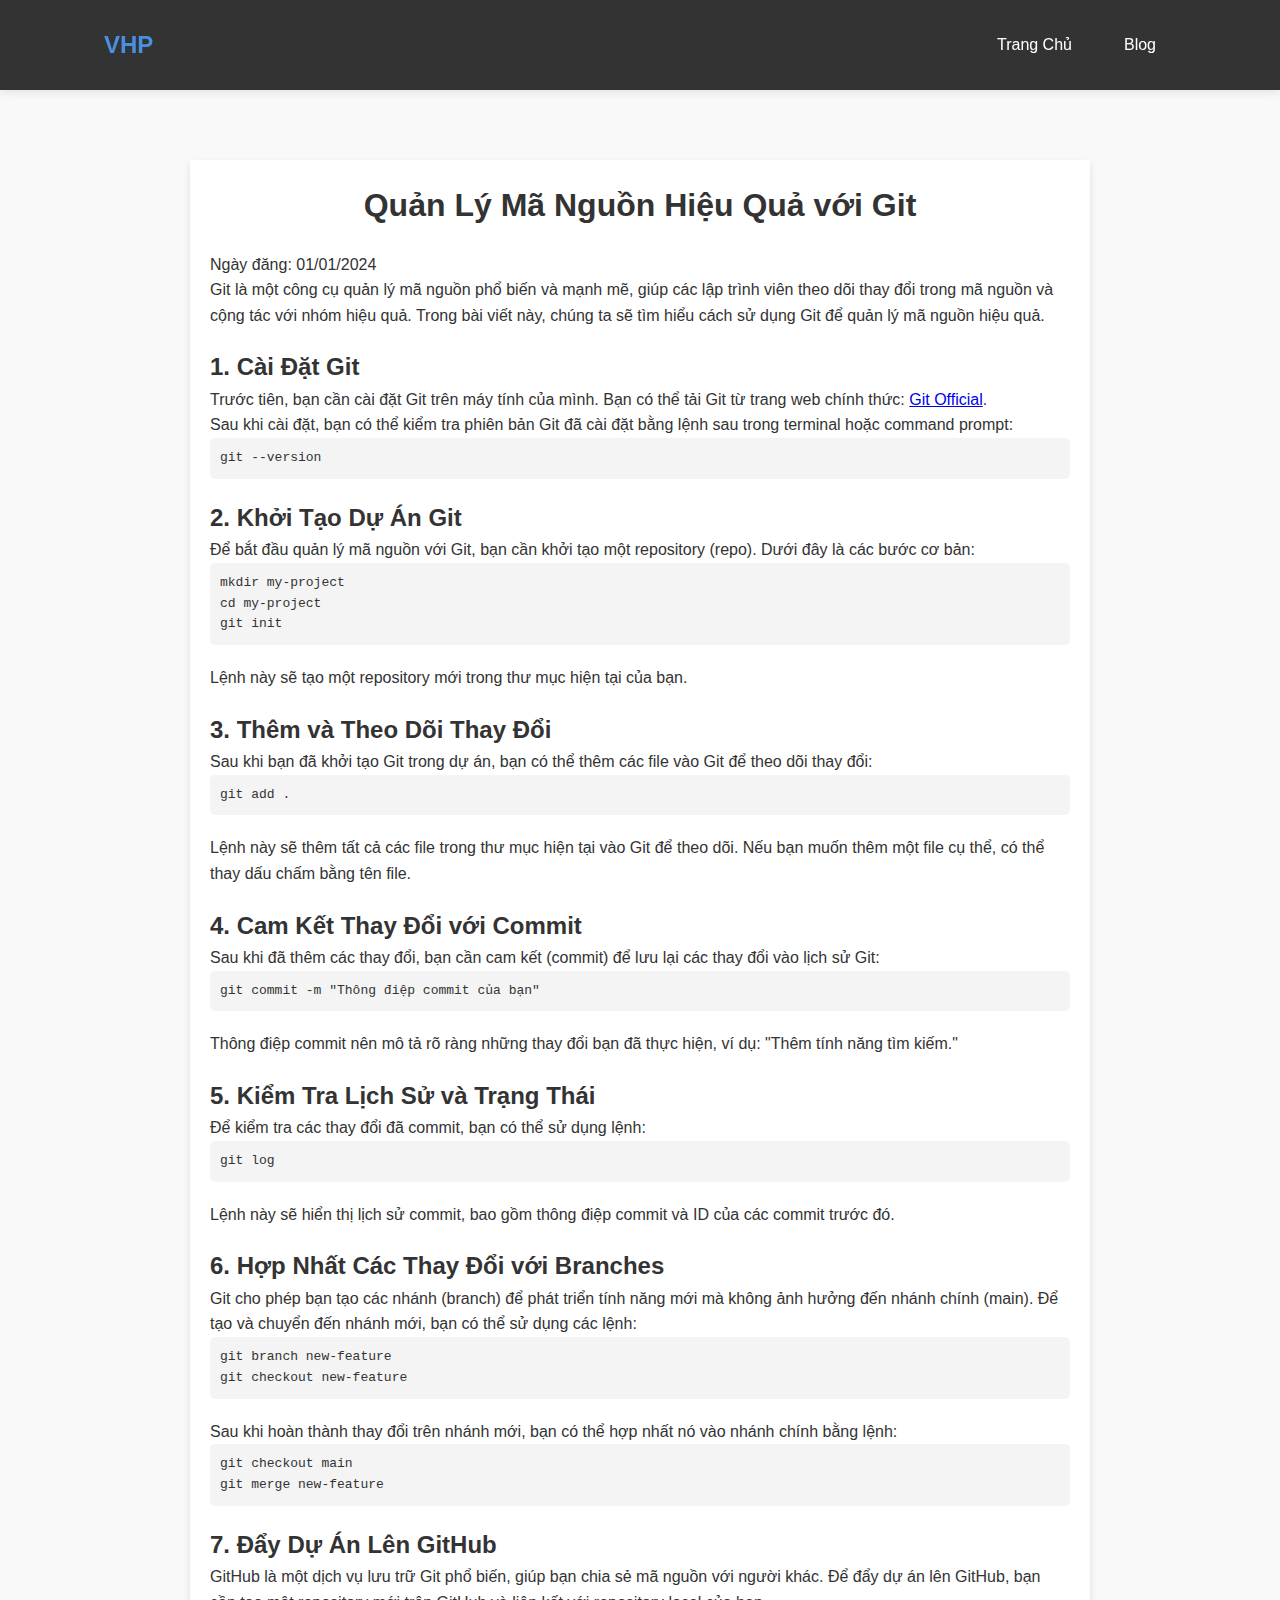
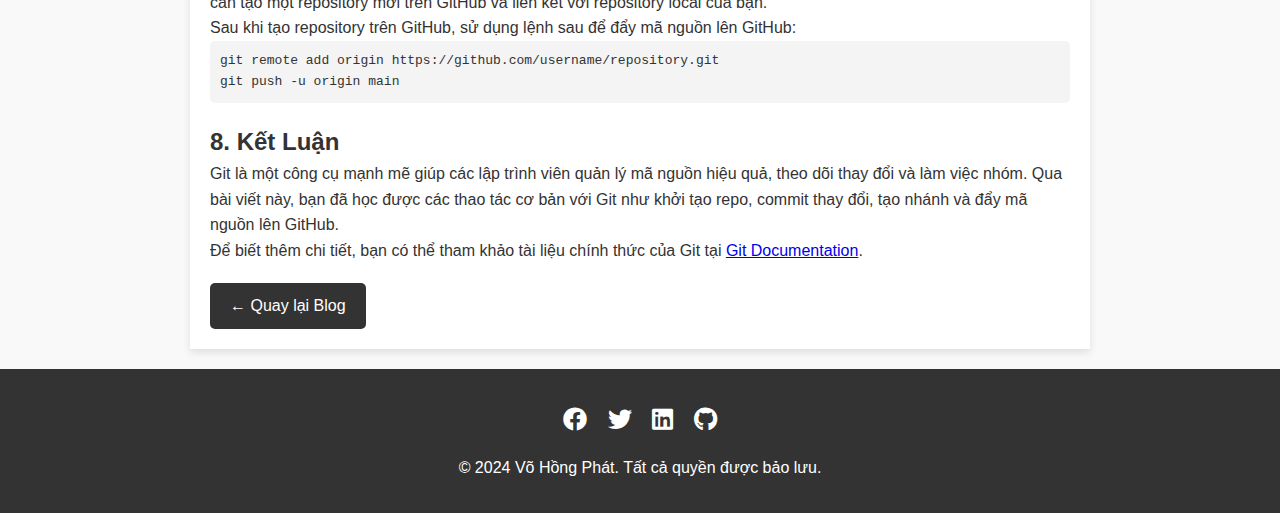
<file: git-quan-ly-ma-nguon.html>
<!DOCTYPE html>
<html lang="vi">
<head>
    <meta charset="UTF-8">
    <meta name="viewport" content="width=device-width, initial-scale=1.0">
    <meta name="description" content="Hướng dẫn quản lý mã nguồn hiệu quả với Git, công cụ quản lý phiên bản phổ biến.">
    <title>Quản Lý Mã Nguồn Hiệu Quả với Git</title>
    <link rel="stylesheet" href="./style.css">
    <link rel="stylesheet" href="https://cdnjs.cloudflare.com/ajax/libs/font-awesome/6.0.0-beta3/css/all.min.css">
    <style>
        body {
            font-family: Arial, sans-serif;
            line-height: 1.6;
            margin: 0;
            padding: 0;
            background-color: #f9f9f9;
        }

        /* Cấu hình header */
        header {
            width: 100%;
            background-color: #333;
            color: white;
            padding: 10px 0;
            text-align: center;
            position: sticky;
            top: 0;
            z-index: 1000;
            box-shadow: 0 2px 10px rgba(0, 0, 0, 0.1);
        }

        header nav ul {
            list-style: none;
            padding: 0;
            margin: 0;
        }

        header nav ul li {
            display: inline;
            margin-right: 20px;
        }

        header nav ul li a {
            color: white;
            text-decoration: none;
        }

        main {
            background: white;
            width: 80%;
            max-width: 900px;
            padding: 20px;
            box-shadow: 0 4px 8px rgba(0, 0, 0, 0.1);
            margin: 20px auto;
            text-align: left;
            margin-top: 70px;
        }

        h1 {
            text-align: center;
            margin-bottom: 20px;
        }

        h2 {
            margin-top: 20px;
            color: #333;
        }

        pre {
            background-color: #f4f4f4;
            padding: 10px;
            border-radius: 5px;
            overflow-x: auto;
            margin-bottom: 20px;
        }

        .back-button {
            display: inline-block;
            padding: 10px 20px;
            background-color: #333;
            color: white;
            text-decoration: none;
            border-radius: 5px;
            margin-top: 20px;
        }

        .back-button:hover {
            background-color: #444;
        }
    </style>
</head>
<body>
    <header>
        <nav>
            <div class="logo">VHP</div>
            <ul>
                <li><a href="index.html">Trang Chủ</a></li>
                <li><a href="blog.html">Blog</a></li>
            </ul>
        </nav>
    </header>

    <main>
        <article>
            <h1> Quản Lý Mã Nguồn Hiệu Quả với Git</h1>
            <p>Ngày đăng: 01/01/2024</p>
            <p>Git là một công cụ quản lý mã nguồn phổ biến và mạnh mẽ, giúp các lập trình viên theo dõi thay đổi trong mã nguồn và cộng tác với nhóm hiệu quả. Trong bài viết này, chúng ta sẽ tìm hiểu cách sử dụng Git để quản lý mã nguồn hiệu quả.</p>

            <h2>1. Cài Đặt Git</h2>
            <p>Trước tiên, bạn cần cài đặt Git trên máy tính của mình. Bạn có thể tải Git từ trang web chính thức: <a href="https://git-scm.com/" target="_blank">Git Official</a>.</p>
            <p>Sau khi cài đặt, bạn có thể kiểm tra phiên bản Git đã cài đặt bằng lệnh sau trong terminal hoặc command prompt:</p>
            <pre><code>git --version</code></pre>

            <h2>2. Khởi Tạo Dự Án Git</h2>
            <p>Để bắt đầu quản lý mã nguồn với Git, bạn cần khởi tạo một repository (repo). Dưới đây là các bước cơ bản:</p>
            <pre><code>mkdir my-project
cd my-project
git init</code></pre>
            <p>Lệnh này sẽ tạo một repository mới trong thư mục hiện tại của bạn.</p>

            <h2>3. Thêm và Theo Dõi Thay Đổi</h2>
            <p>Sau khi bạn đã khởi tạo Git trong dự án, bạn có thể thêm các file vào Git để theo dõi thay đổi:</p>
            <pre><code>git add .</code></pre>
            <p>Lệnh này sẽ thêm tất cả các file trong thư mục hiện tại vào Git để theo dõi. Nếu bạn muốn thêm một file cụ thể, có thể thay dấu chấm bằng tên file.</p>

            <h2>4. Cam Kết Thay Đổi với Commit</h2>
            <p>Sau khi đã thêm các thay đổi, bạn cần cam kết (commit) để lưu lại các thay đổi vào lịch sử Git:</p>
            <pre><code>git commit -m "Thông điệp commit của bạn"</code></pre>
            <p>Thông điệp commit nên mô tả rõ ràng những thay đổi bạn đã thực hiện, ví dụ: "Thêm tính năng tìm kiếm."</p>

            <h2>5. Kiểm Tra Lịch Sử và Trạng Thái</h2>
            <p>Để kiểm tra các thay đổi đã commit, bạn có thể sử dụng lệnh:</p>
            <pre><code>git log</code></pre>
            <p>Lệnh này sẽ hiển thị lịch sử commit, bao gồm thông điệp commit và ID của các commit trước đó.</p>

            <h2>6. Hợp Nhất Các Thay Đổi với Branches</h2>
            <p>Git cho phép bạn tạo các nhánh (branch) để phát triển tính năng mới mà không ảnh hưởng đến nhánh chính (main). Để tạo và chuyển đến nhánh mới, bạn có thể sử dụng các lệnh:</p>
            <pre><code>git branch new-feature
git checkout new-feature</code></pre>
            <p>Sau khi hoàn thành thay đổi trên nhánh mới, bạn có thể hợp nhất nó vào nhánh chính bằng lệnh:</p>
            <pre><code>git checkout main
git merge new-feature</code></pre>

            <h2>7. Đẩy Dự Án Lên GitHub</h2>
            <p>GitHub là một dịch vụ lưu trữ Git phổ biến, giúp bạn chia sẻ mã nguồn với người khác. Để đẩy dự án lên GitHub, bạn cần tạo một repository mới trên GitHub và liên kết với repository local của bạn.</p>
            <p>Sau khi tạo repository trên GitHub, sử dụng lệnh sau để đẩy mã nguồn lên GitHub:</p>
            <pre><code>git remote add origin https://github.com/username/repository.git
git push -u origin main</code></pre>

            <h2>8. Kết Luận</h2>
            <p>Git là một công cụ mạnh mẽ giúp các lập trình viên quản lý mã nguồn hiệu quả, theo dõi thay đổi và làm việc nhóm. Qua bài viết này, bạn đã học được các thao tác cơ bản với Git như khởi tạo repo, commit thay đổi, tạo nhánh và đẩy mã nguồn lên GitHub.</p>
            <p>Để biết thêm chi tiết, bạn có thể tham khảo tài liệu chính thức của Git tại <a href="https://git-scm.com/doc" target="_blank">Git Documentation</a>.</p>

            <a href="blog.html" class="back-button">&larr; Quay lại Blog</a>
        </article>
    </main>

    <footer>
        <div class="social-links">
            <a href="https://www.facebook.com" target="_blank"><i class="fab fa-facebook"></i></a>
            <a href="https://www.twitter.com" target="_blank"><i class="fab fa-twitter"></i></a>
            <a href="https://www.linkedin.com" target="_blank"><i class="fab fa-linkedin"></i></a>
            <a href="https://www.github.com" target="_blank"><i class="fab fa-github"></i></a>
        </div>
        <p>&copy; 2024 Võ Hồng Phát. Tất cả quyền được bảo lưu.</p>
    </footer>
</body>
</html>
</file>
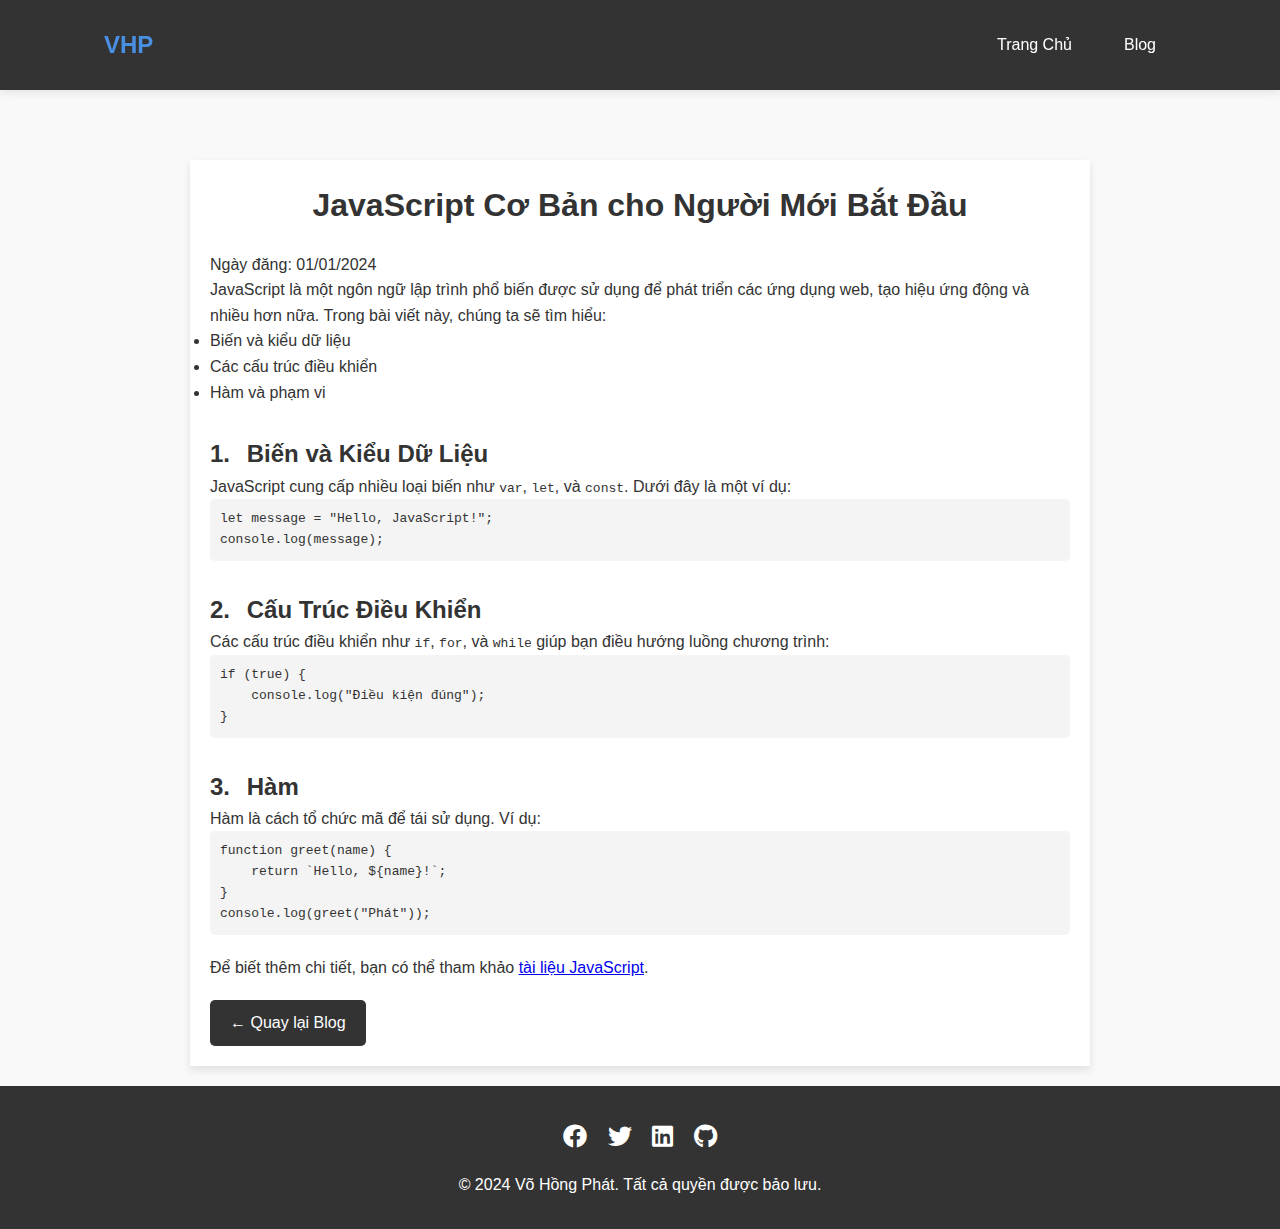
<file: javascript-co-ban.html>
<!DOCTYPE html>
<html lang="vi">
<head>
    <meta charset="UTF-8">
    <meta name="viewport" content="width=device-width, initial-scale=1.0">
    <meta name="description" content="Tìm hiểu về JavaScript cơ bản dành cho người mới bắt đầu.">
    <title>JavaScript Cơ Bản cho Người Mới Bắt Đầu</title>
    <link rel="stylesheet" href="./style.css">
    <link rel="stylesheet" href="https://cdnjs.cloudflare.com/ajax/libs/font-awesome/6.0.0-beta3/css/all.min.css">
    <style>
        /* Cơ bản reset cho trang */
        body {
            font-family: Arial, sans-serif;
            line-height: 1.6;
            margin: 0;
            padding: 0;
            background-color: #f9f9f9;
        }

        /* Cấu hình header với hiệu ứng animation */
        header {
            width: 100%;
            background-color: #333;
            color: white;
            padding: 10px 0;
            text-align: center;
            position: sticky;
            top: 0;
            z-index: 1000;
            box-shadow: 0 2px 10px rgba(0, 0, 0, 0.1);
        }

        header nav ul {
            list-style: none;
            padding: 0;
            margin: 0;
        }

        header nav ul li {
            display: inline;
            margin-right: 20px;
        }

        header nav ul li a {
            color: white;
            text-decoration: none;
        }

        /* Phần chính (main) sẽ có khoảng cách phía trên đủ lớn để tránh che khuất bởi thanh header */
        main {
            background: white;
            width: 80%;
            max-width: 900px;
            padding: 20px;
            box-shadow: 0 4px 8px rgba(0, 0, 0, 0.1);
            margin: 20px auto;
            text-align: left;
            margin-top: 70px; /* Khoảng cách lớn giữa header và phần nội dung */
        }

        h1 {
            text-align: center;
            margin-bottom: 20px;
        }

        h2 {
            margin-top: 20px;
            color: #333;
        }

        /* Đánh số cho các tiêu đề 1, 2, 3 */
        .numbered-list {
            counter-reset: section; /* Khởi tạo lại số đếm từ đầu */
        }

        .numbered-list h2 {
            counter-increment: section; /* Tăng số đếm */
            margin-top: 30px;
        }

        .numbered-list h2::before {
            content: counter(section) ". "; /* Hiển thị số */
            font-weight: bold;
            margin-right: 10px;
        }

        pre {
            background-color: #f4f4f4;
            padding: 10px;
            border-radius: 5px;
            overflow-x: auto;
            margin-bottom: 20px;
        }

        .back-button {
            display: inline-block;
            padding: 10px 20px;
            background-color: #333;
            color: white;
            text-decoration: none;
            border-radius: 5px;
            margin-top: 20px;
        }

        .back-button:hover {
            background-color: #444;
        }
    </style>
</head>
<body>
    <header>
        <nav>
            <div class="logo">VHP</div>
            <ul>
                <li><a href="index.html">Trang Chủ</a></li>
                <li><a href="blog.html">Blog</a></li>
            </ul>
        </nav>
    </header>

    <main>
        <article class="numbered-list">
            <h1>JavaScript Cơ Bản cho Người Mới Bắt Đầu</h1>
            <p>Ngày đăng: 01/01/2024</p>
            <p>JavaScript là một ngôn ngữ lập trình phổ biến được sử dụng để phát triển các ứng dụng web, tạo hiệu ứng động và nhiều hơn nữa. Trong bài viết này, chúng ta sẽ tìm hiểu:</p>
            <ul>
                <li>Biến và kiểu dữ liệu</li>
                <li>Các cấu trúc điều khiển</li>
                <li>Hàm và phạm vi</li>
            </ul>
            <h2>Biến và Kiểu Dữ Liệu</h2>
            <p>JavaScript cung cấp nhiều loại biến như <code>var</code>, <code>let</code>, và <code>const</code>. Dưới đây là một ví dụ:</p>
            <pre><code>let message = "Hello, JavaScript!";
console.log(message);</code></pre>
            <h2>Cấu Trúc Điều Khiển</h2>
            <p>Các cấu trúc điều khiển như <code>if</code>, <code>for</code>, và <code>while</code> giúp bạn điều hướng luồng chương trình:</p>
            <pre><code>if (true) {
    console.log("Điều kiện đúng");
}</code></pre>
            <h2>Hàm</h2>
            <p>Hàm là cách tổ chức mã để tái sử dụng. Ví dụ:</p>
            <pre><code>function greet(name) {
    return `Hello, ${name}!`;
}
console.log(greet("Phát"));</code></pre>
            <p>Để biết thêm chi tiết, bạn có thể tham khảo <a href="https://developer.mozilla.org/en-US/docs/Web/JavaScript">tài liệu JavaScript</a>.</p>
            
            <a href="blog.html" class="back-button">&larr; Quay lại Blog</a>
        </article>
    </main>

    <footer>
        <div class="social-links">
            <a href="https://www.facebook.com" target="_blank"><i class="fab fa-facebook"></i></a>
            <a href="https://www.twitter.com" target="_blank"><i class="fab fa-twitter"></i></a>
            <a href="https://www.linkedin.com" target="_blank"><i class="fab fa-linkedin"></i></a>
            <a href="https://www.github.com" target="_blank"><i class="fab fa-github"></i></a>
        </div>
        <p>&copy; 2024 Võ Hồng Phát. Tất cả quyền được bảo lưu.</p>
    </footer>
</body>
</html>
</file>
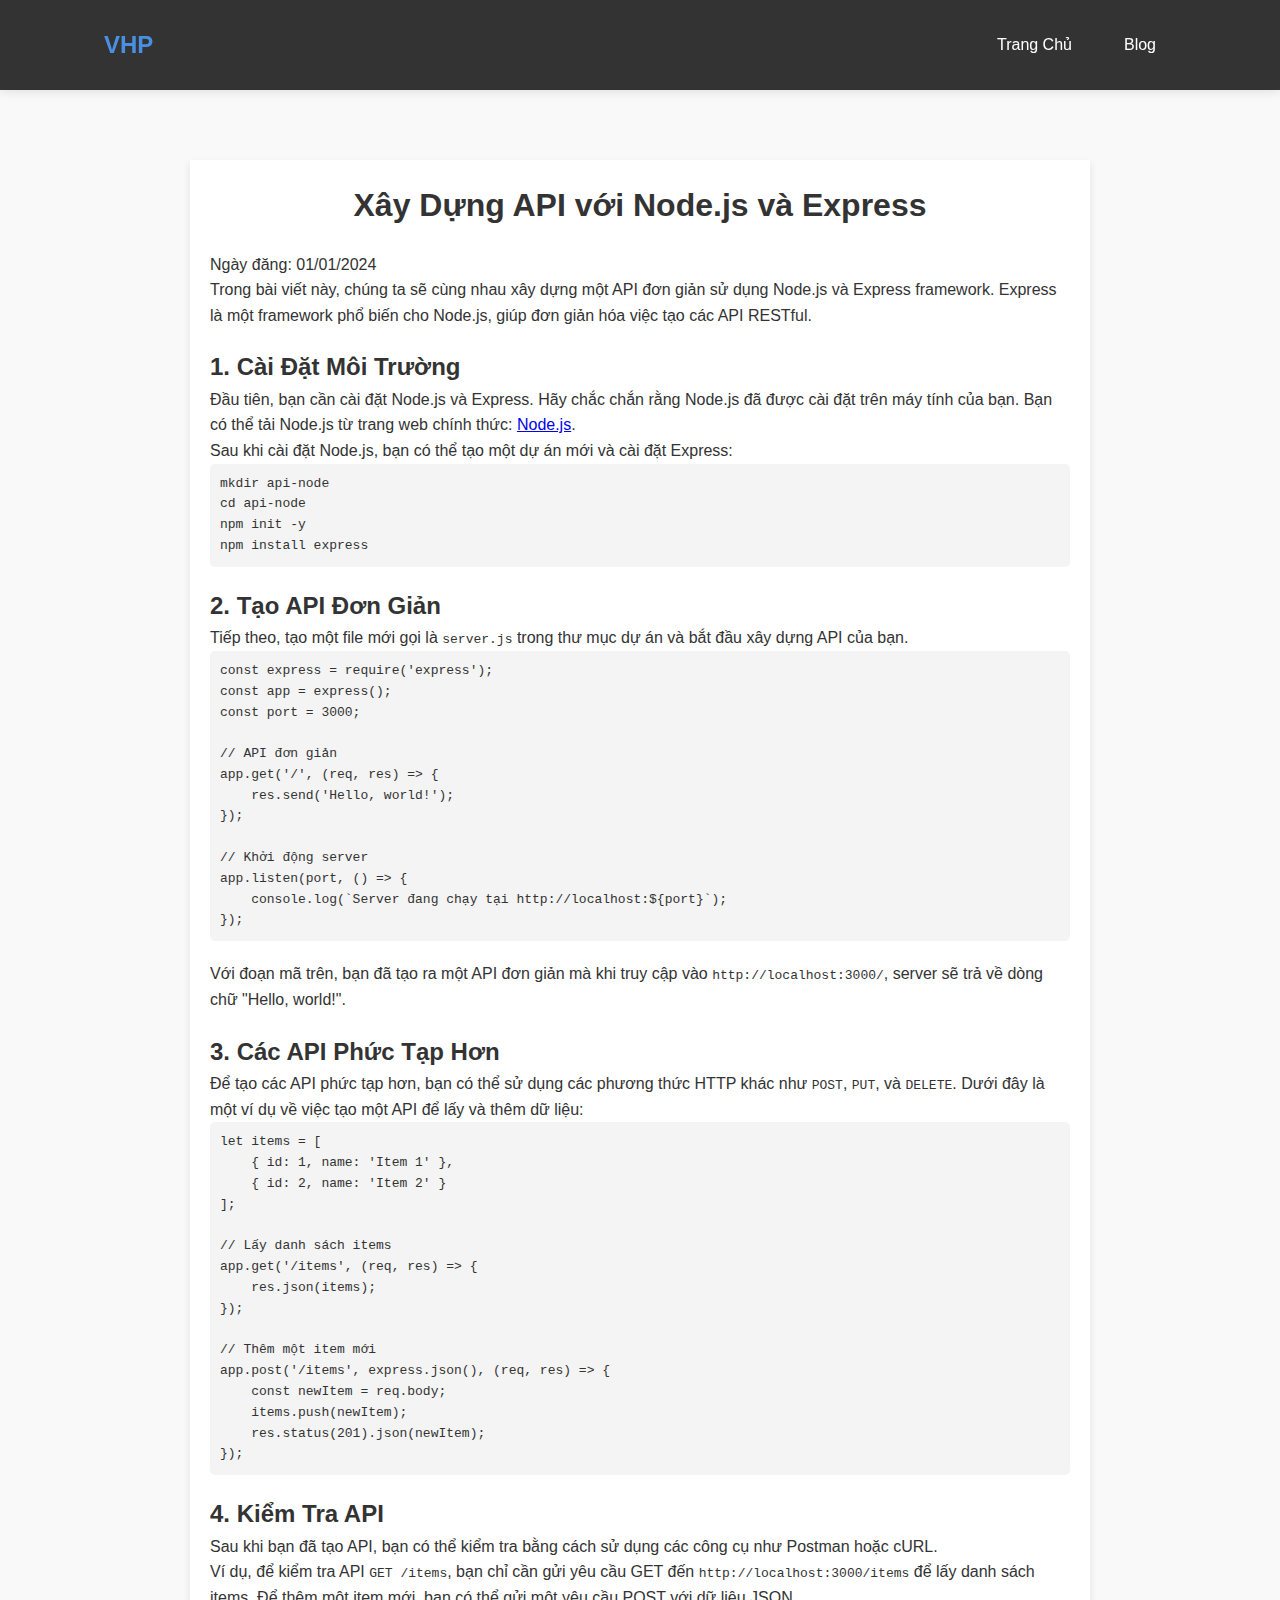
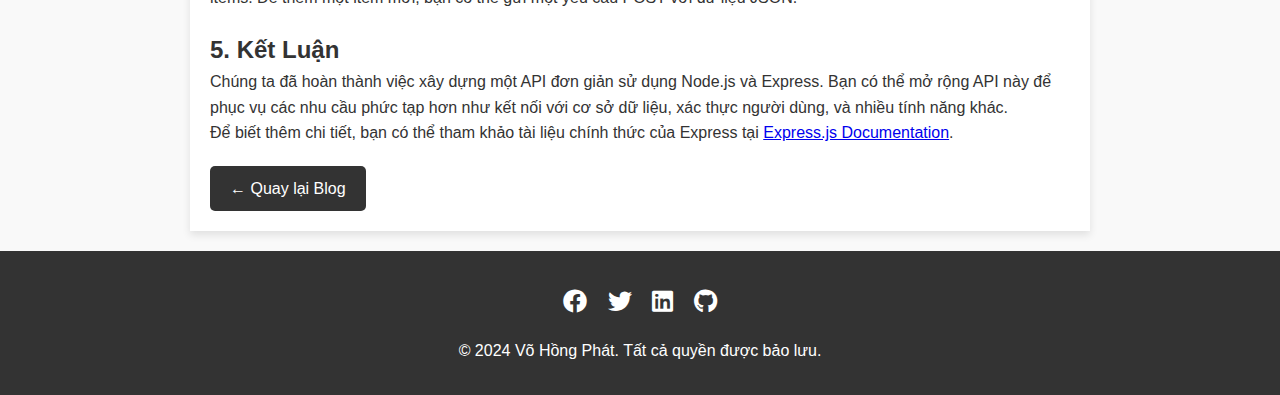
<file: node-api.html>
<!DOCTYPE html>
<html lang="vi">
<head>
    <meta charset="UTF-8">
    <meta name="viewport" content="width=device-width, initial-scale=1.0">
    <meta name="description" content="Hướng dẫn xây dựng API đơn giản với Node.js và Express framework.">
    <title>Xây Dựng API với Node.js và Express</title>
    <link rel="stylesheet" href="./style.css">
    <link rel="stylesheet" href="https://cdnjs.cloudflare.com/ajax/libs/font-awesome/6.0.0-beta3/css/all.min.css">
    <style>
        body {
            font-family: Arial, sans-serif;
            line-height: 1.6;
            margin: 0;
            padding: 0;
            background-color: #f9f9f9;
        }

        /* Cấu hình header */
        header {
            width: 100%;
            background-color: #333;
            color: white;
            padding: 10px 0;
            text-align: center;
            position: sticky;
            top: 0;
            z-index: 1000;
            box-shadow: 0 2px 10px rgba(0, 0, 0, 0.1);
        }

        header nav ul {
            list-style: none;
            padding: 0;
            margin: 0;
        }

        header nav ul li {
            display: inline;
            margin-right: 20px;
        }

        header nav ul li a {
            color: white;
            text-decoration: none;
        }

        main {
            background: white;
            width: 80%;
            max-width: 900px;
            padding: 20px;
            box-shadow: 0 4px 8px rgba(0, 0, 0, 0.1);
            margin: 20px auto;
            text-align: left;
            margin-top: 70px;
        }

        h1 {
            text-align: center;
            margin-bottom: 20px;
        }

        h2 {
            margin-top: 20px;
            color: #333;
        }

        pre {
            background-color: #f4f4f4;
            padding: 10px;
            border-radius: 5px;
            overflow-x: auto;
            margin-bottom: 20px;
        }

        .back-button {
            display: inline-block;
            padding: 10px 20px;
            background-color: #333;
            color: white;
            text-decoration: none;
            border-radius: 5px;
            margin-top: 20px;
        }

        .back-button:hover {
            background-color: #444;
        }
    </style>
</head>
<body>
    <header>
        <nav>
            <div class="logo">VHP</div>
            <ul>
                <li><a href="index.html">Trang Chủ</a></li>
                <li><a href="blog.html">Blog</a></li>
            </ul>
        </nav>
    </header>

    <main>
        <article>
            <h1>Xây Dựng API với Node.js và Express</h1>
            <p>Ngày đăng: 01/01/2024</p>
            <p>Trong bài viết này, chúng ta sẽ cùng nhau xây dựng một API đơn giản sử dụng Node.js và Express framework. Express là một framework phổ biến cho Node.js, giúp đơn giản hóa việc tạo các API RESTful.</p>

            <h2>1. Cài Đặt Môi Trường</h2>
            <p>Đầu tiên, bạn cần cài đặt Node.js và Express. Hãy chắc chắn rằng Node.js đã được cài đặt trên máy tính của bạn. Bạn có thể tải Node.js từ trang web chính thức: <a href="https://nodejs.org" target="_blank">Node.js</a>.</p>
            <p>Sau khi cài đặt Node.js, bạn có thể tạo một dự án mới và cài đặt Express:</p>
            <pre><code>mkdir api-node
cd api-node
npm init -y
npm install express</code></pre>

            <h2>2. Tạo API Đơn Giản</h2>
            <p>Tiếp theo, tạo một file mới gọi là <code>server.js</code> trong thư mục dự án và bắt đầu xây dựng API của bạn.</p>
            <pre><code>const express = require('express');
const app = express();
const port = 3000;

// API đơn giản
app.get('/', (req, res) => {
    res.send('Hello, world!');
});

// Khởi động server
app.listen(port, () => {
    console.log(`Server đang chạy tại http://localhost:${port}`);
});</code></pre>
            <p>Với đoạn mã trên, bạn đã tạo ra một API đơn giản mà khi truy cập vào <code>http://localhost:3000/</code>, server sẽ trả về dòng chữ "Hello, world!".</p>

            <h2>3. Các API Phức Tạp Hơn</h2>
            <p>Để tạo các API phức tạp hơn, bạn có thể sử dụng các phương thức HTTP khác như <code>POST</code>, <code>PUT</code>, và <code>DELETE</code>. Dưới đây là một ví dụ về việc tạo một API để lấy và thêm dữ liệu:</p>
            <pre><code>let items = [
    { id: 1, name: 'Item 1' },
    { id: 2, name: 'Item 2' }
];

// Lấy danh sách items
app.get('/items', (req, res) => {
    res.json(items);
});

// Thêm một item mới
app.post('/items', express.json(), (req, res) => {
    const newItem = req.body;
    items.push(newItem);
    res.status(201).json(newItem);
});</code></pre>

            <h2>4. Kiểm Tra API</h2>
            <p>Sau khi bạn đã tạo API, bạn có thể kiểm tra bằng cách sử dụng các công cụ như Postman hoặc cURL.</p>
            <p>Ví dụ, để kiểm tra API <code>GET /items</code>, bạn chỉ cần gửi yêu cầu GET đến <code>http://localhost:3000/items</code> để lấy danh sách items. Để thêm một item mới, bạn có thể gửi một yêu cầu POST với dữ liệu JSON.</p>

            <h2>5. Kết Luận</h2>
            <p>Chúng ta đã hoàn thành việc xây dựng một API đơn giản sử dụng Node.js và Express. Bạn có thể mở rộng API này để phục vụ các nhu cầu phức tạp hơn như kết nối với cơ sở dữ liệu, xác thực người dùng, và nhiều tính năng khác.</p>
            <p>Để biết thêm chi tiết, bạn có thể tham khảo tài liệu chính thức của Express tại <a href="https://expressjs.com/" target="_blank">Express.js Documentation</a>.</p>

            <a href="blog.html" class="back-button">&larr; Quay lại Blog</a>
        </article>
    </main>

    <footer>
        <div class="social-links">
            <a href="https://www.facebook.com" target="_blank"><i class="fab fa-facebook"></i></a>
            <a href="https://www.twitter.com" target="_blank"><i class="fab fa-twitter"></i></a>
            <a href="https://www.linkedin.com" target="_blank"><i class="fab fa-linkedin"></i></a>
            <a href="https://www.github.com" target="_blank"><i class="fab fa-github"></i></a>
        </div>
        <p>&copy; 2024 Võ Hồng Phát. Tất cả quyền được bảo lưu.</p>
    </footer>
</body>
</html>
</file>
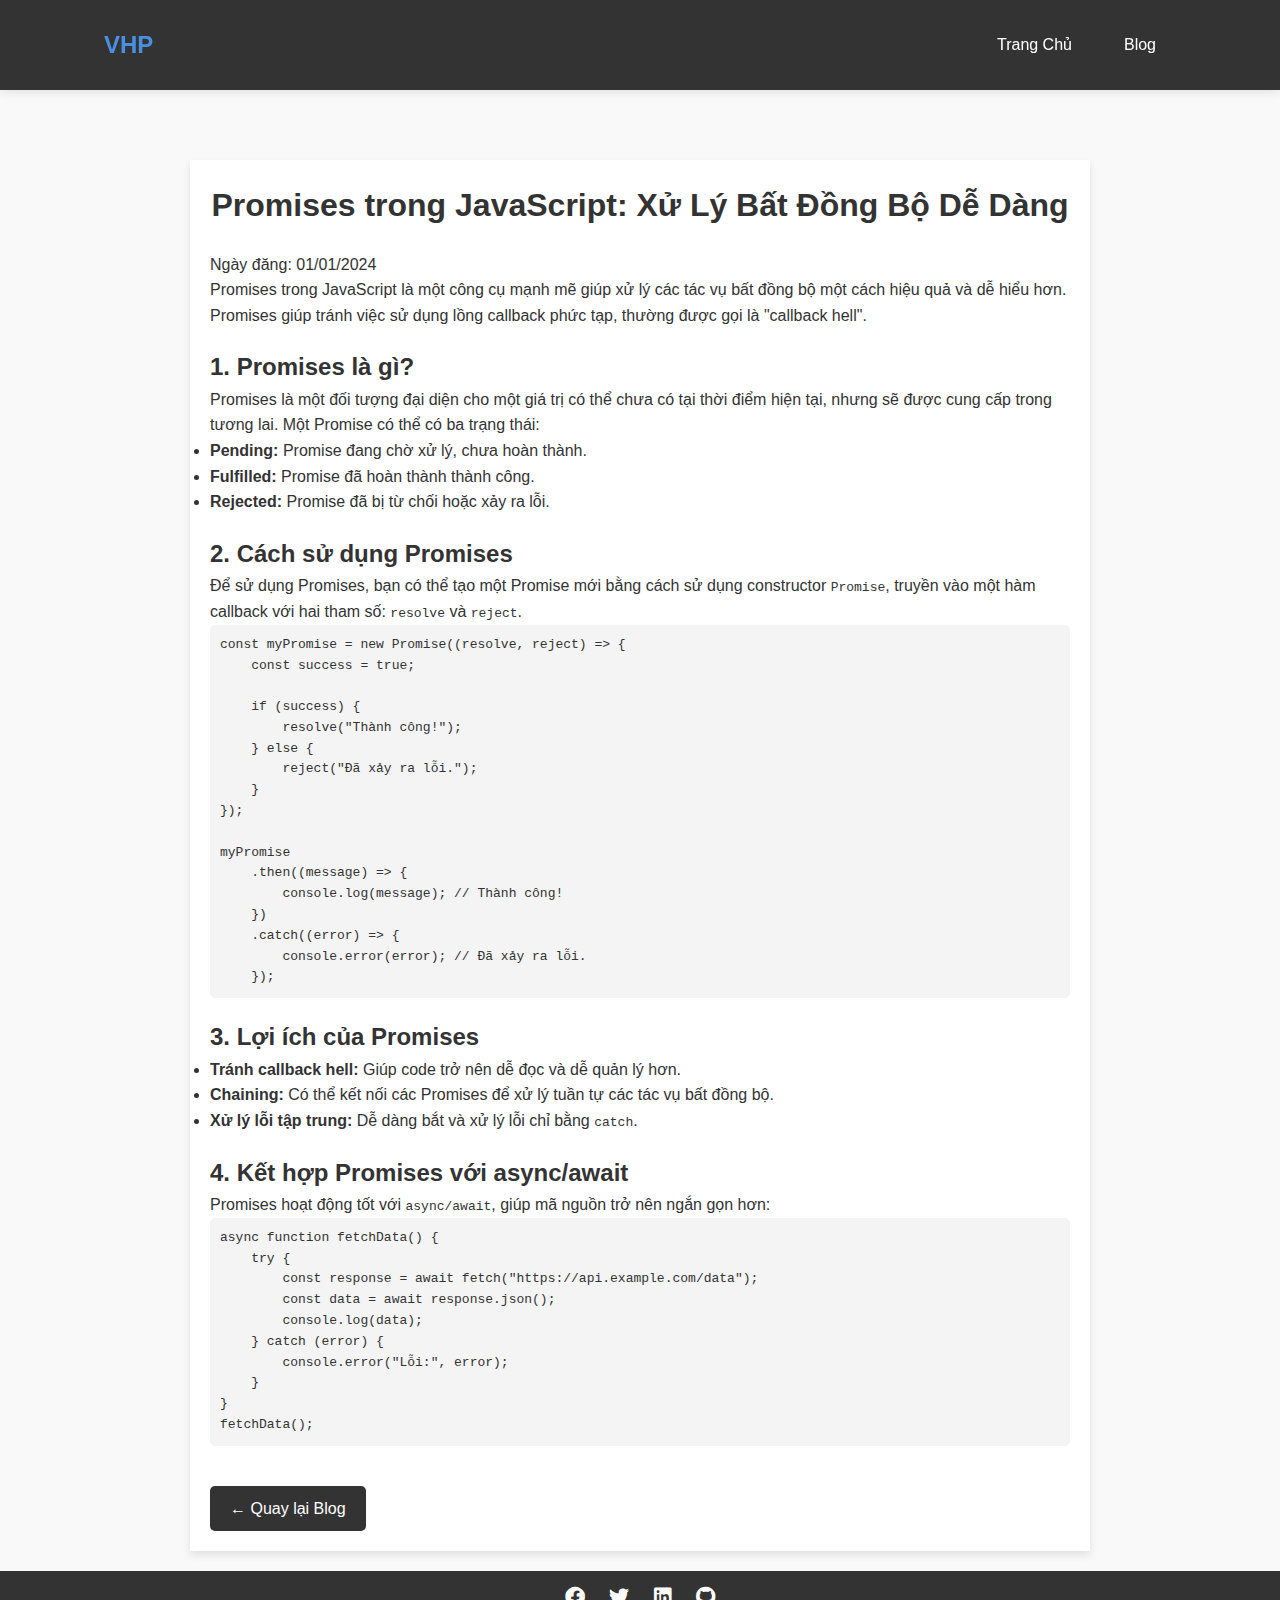
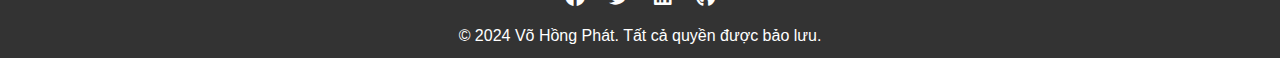
<file: promises-trong-javascript.html>
<!DOCTYPE html>
<html lang="vi">
<head>
    <meta charset="UTF-8">
    <meta name="viewport" content="width=device-width, initial-scale=1.0">
    <meta name="description" content="Tìm hiểu về Promises trong JavaScript, cách sử dụng để xử lý bất đồng bộ một cách hiệu quả và dễ dàng.">
    <title>Promises trong JavaScript: Xử Lý Bất Đồng Bộ Dễ Dàng</title>
    <link rel="stylesheet" href="style.css">
    <link rel="stylesheet" href="https://cdnjs.cloudflare.com/ajax/libs/font-awesome/6.0.0-beta3/css/all.min.css">
    <style>
        body {
            font-family: Arial, sans-serif;
            line-height: 1.6;
            margin: 0;
            padding: 0;
            background-color: #f9f9f9;
        }

        header {
            width: 100%;
            background-color: #333;
            color: white;
            padding: 10px 0;
            text-align: center;
            position: sticky;
            top: 0;
            z-index: 1000;
            box-shadow: 0 2px 10px rgba(0, 0, 0, 0.1);
        }

        header nav ul {
            list-style: none;
            padding: 0;
            margin: 0;
        }

        header nav ul li {
            display: inline;
            margin-right: 20px;
        }

        header nav ul li a {
            color: white;
            text-decoration: none;
        }

        main {
            background: white;
            width: 80%;
            max-width: 900px;
            padding: 20px;
            box-shadow: 0 4px 8px rgba(0, 0, 0, 0.1);
            margin: 20px auto;
            text-align: left;
            margin-top: 70px;
        }

        h1 {
            text-align: center;
            margin-bottom: 20px;
        }

        h2 {
            margin-top: 20px;
            color: #333;
        }

        pre {
            background-color: #f4f4f4;
            padding: 10px;
            border-radius: 5px;
            overflow-x: auto;
            margin-bottom: 20px;
        }

        .back-button {
            display: inline-block;
            padding: 10px 20px;
            background-color: #333;
            color: white;
            text-decoration: none;
            border-radius: 5px;
            margin-top: 20px;
        }

        .back-button:hover {
            background-color: #444;
        }

        footer {
            background-color: #333;
            color: white;
            padding: 10px 0;
            text-align: center;
            margin-top: 20px;
        }

        .social-links {
            margin-bottom: 10px;
        }

        .social-links a {
            color: white;
            margin: 0 10px;
            font-size: 20px;
            text-decoration: none;
        }

        .social-links a:hover {
            color: #888;
        }

        /* Responsive Design */
        @media screen and (max-width: 768px) {
            main {
                width: 90%;
            }

            header nav ul li {
                display: block;
                margin-bottom: 10px;
            }
        }

        @media screen and (max-width: 480px) {
            header nav ul li {
                font-size: 14px;
            }

            main {
                padding: 15px;
            }
        }
    </style>
</head>
<body>
    <header>
        <nav>
            <div class="logo">VHP</div>
            <ul>
                <li><a href="index.html">Trang Chủ</a></li>
                <li><a href="blog.html">Blog</a></li>
            </ul>
        </nav>
    </header>

    <main>
        <article>
            <h1>Promises trong JavaScript: Xử Lý Bất Đồng Bộ Dễ Dàng</h1>
            <p>Ngày đăng: 01/01/2024</p>
            <p>Promises trong JavaScript là một công cụ mạnh mẽ giúp xử lý các tác vụ bất đồng bộ một cách hiệu quả và dễ hiểu hơn. Promises giúp tránh việc sử dụng lồng callback phức tạp, thường được gọi là "callback hell".</p>

            <h2>1. Promises là gì?</h2>
            <p>Promises là một đối tượng đại diện cho một giá trị có thể chưa có tại thời điểm hiện tại, nhưng sẽ được cung cấp trong tương lai. Một Promise có thể có ba trạng thái:</p>
            <ul>
                <li><strong>Pending:</strong> Promise đang chờ xử lý, chưa hoàn thành.</li>
                <li><strong>Fulfilled:</strong> Promise đã hoàn thành thành công.</li>
                <li><strong>Rejected:</strong> Promise đã bị từ chối hoặc xảy ra lỗi.</li>
            </ul>

            <h2>2. Cách sử dụng Promises</h2>
            <p>Để sử dụng Promises, bạn có thể tạo một Promise mới bằng cách sử dụng constructor <code>Promise</code>, truyền vào một hàm callback với hai tham số: <code>resolve</code> và <code>reject</code>.</p>

            <pre><code>const myPromise = new Promise((resolve, reject) => {
    const success = true;

    if (success) {
        resolve("Thành công!");
    } else {
        reject("Đã xảy ra lỗi.");
    }
});

myPromise
    .then((message) => {
        console.log(message); // Thành công!
    })
    .catch((error) => {
        console.error(error); // Đã xảy ra lỗi.
    });
</code></pre>

            <h2>3. Lợi ích của Promises</h2>
            <ul>
                <li><strong>Tránh callback hell:</strong> Giúp code trở nên dễ đọc và dễ quản lý hơn.</li>
                <li><strong>Chaining:</strong> Có thể kết nối các Promises để xử lý tuần tự các tác vụ bất đồng bộ.</li>
                <li><strong>Xử lý lỗi tập trung:</strong> Dễ dàng bắt và xử lý lỗi chỉ bằng <code>catch</code>.</li>
            </ul>

            <h2>4. Kết hợp Promises với async/await</h2>
            <p>Promises hoạt động tốt với <code>async/await</code>, giúp mã nguồn trở nên ngắn gọn hơn:</p>

            <pre><code>async function fetchData() {
    try {
        const response = await fetch("https://api.example.com/data");
        const data = await response.json();
        console.log(data);
    } catch (error) {
        console.error("Lỗi:", error);
    }
}
fetchData();
</code></pre>

            <a href="blog.html" class="back-button">&larr; Quay lại Blog</a>
        </article>
    </main>

    <footer>
        <div class="social-links">
            <a href="https://www.facebook.com" target="_blank"><i class="fab fa-facebook"></i></a>
            <a href="https://www.twitter.com" target="_blank"><i class="fab fa-twitter"></i></a>
            <a href="https://www.linkedin.com" target="_blank"><i class="fab fa-linkedin"></i></a>
            <a href="https://www.github.com" target="_blank"><i class="fab fa-github"></i></a>
        </div>
        <p>&copy; 2024 Võ Hồng Phát. Tất cả quyền được bảo lưu.</p>
    </footer>
</body>
</html>
</file>
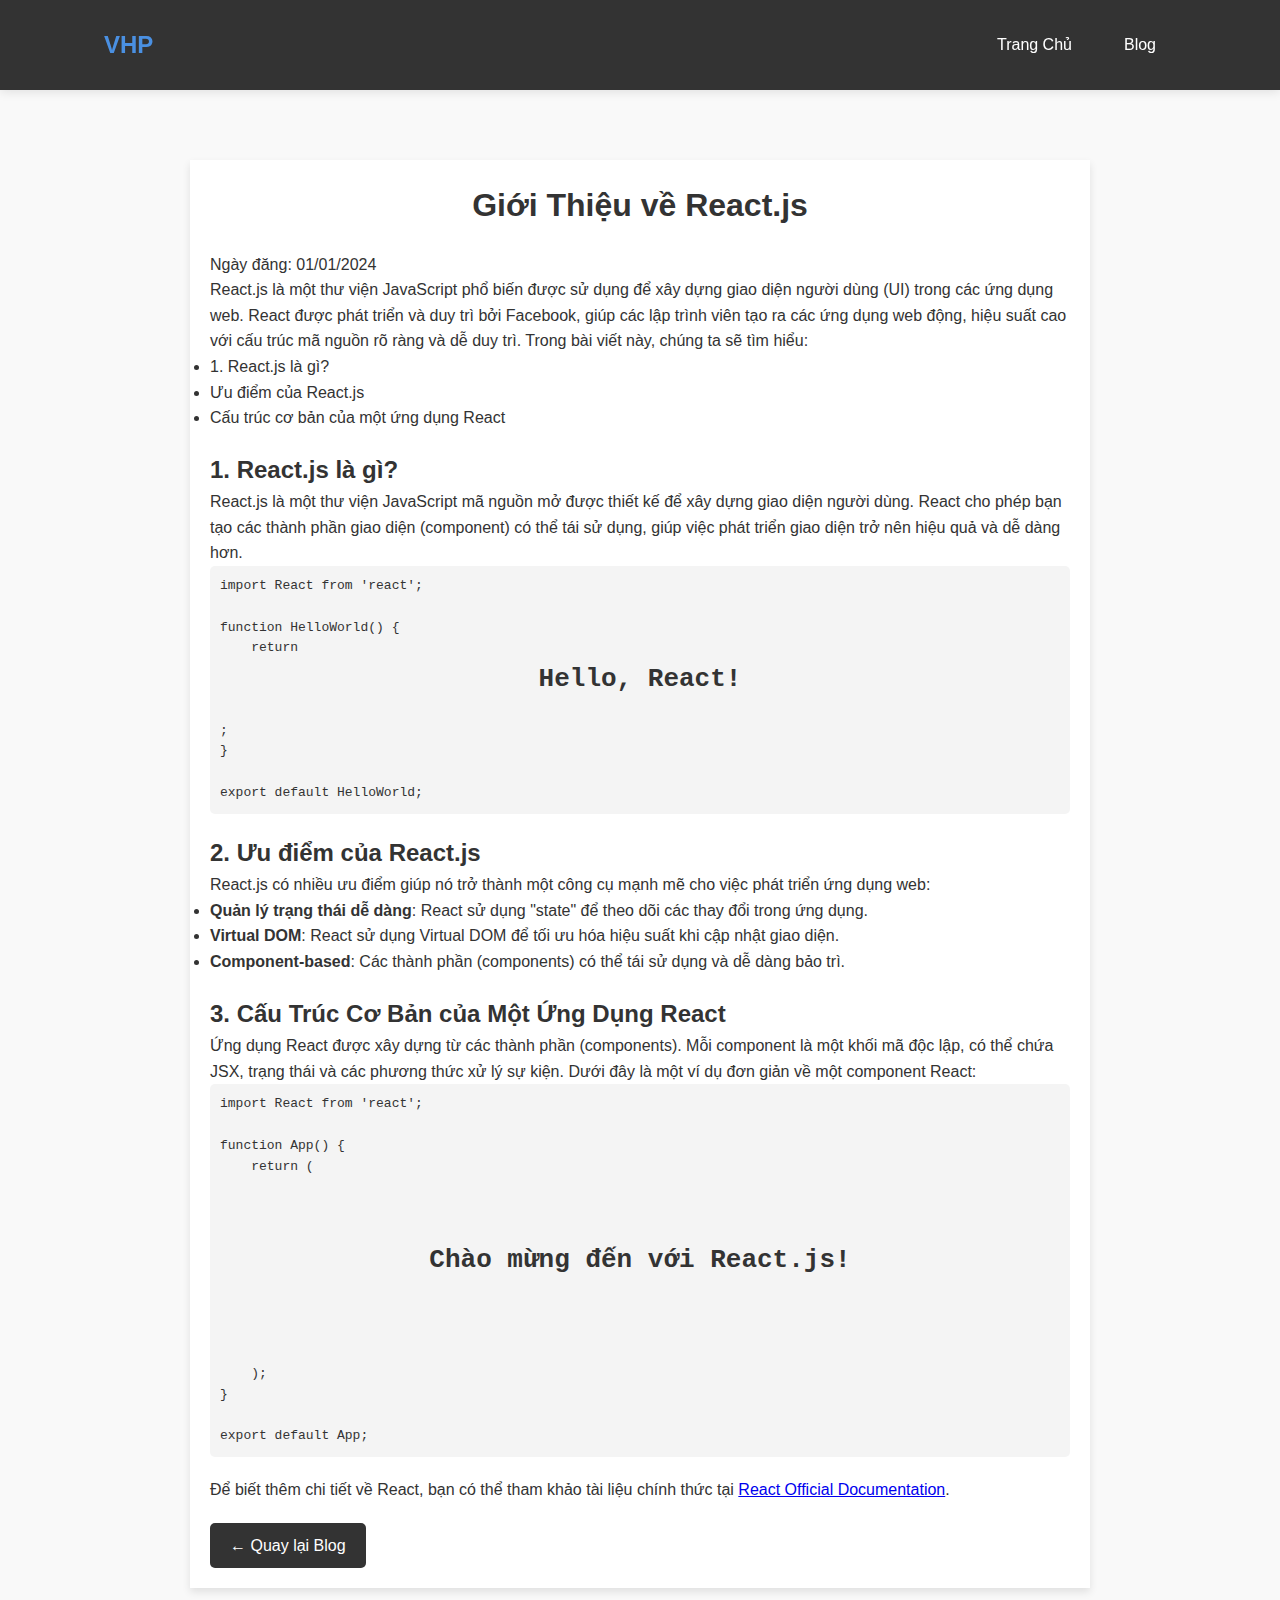
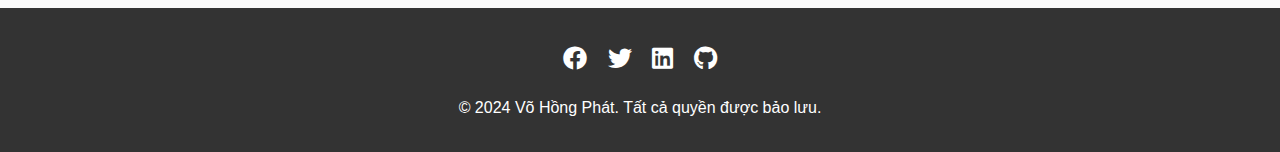
<file: react-gioi-thieu.html>
<!DOCTYPE html>
<html lang="vi">
<head>
    <meta charset="UTF-8">
    <meta name="viewport" content="width=device-width, initial-scale=1.0">
    <meta name="description" content="Giới thiệu về React.js và các khái niệm cơ bản của nó.">
    <title>Giới Thiệu về React.js</title>
    <link rel="stylesheet" href="./style.css">
    <link rel="stylesheet" href="https://cdnjs.cloudflare.com/ajax/libs/font-awesome/6.0.0-beta3/css/all.min.css">
    <style>
        /* Cơ bản reset cho trang */
        body {
            font-family: Arial, sans-serif;
            line-height: 1.6;
            margin: 0;
            padding: 0;
            background-color: #f9f9f9;
        }

        /* Cấu hình header với hiệu ứng animation */
        header {
            width: 100%;
            background-color: #333;
            color: white;
            padding: 10px 0;
            text-align: center;
            position: sticky;
            top: 0;
            z-index: 1000;
            box-shadow: 0 2px 10px rgba(0, 0, 0, 0.1);
        }

        header nav ul {
            list-style: none;
            padding: 0;
            margin: 0;
        }

        header nav ul li {
            display: inline;
            margin-right: 20px;
        }

        header nav ul li a {
            color: white;
            text-decoration: none;
        }

        /* Phần chính (main) sẽ có khoảng cách phía trên đủ lớn để tránh che khuất bởi thanh header */
        main {
            background: white;
            width: 80%;
            max-width: 900px;
            padding: 20px;
            box-shadow: 0 4px 8px rgba(0, 0, 0, 0.1);
            margin: 20px auto;
            text-align: left;
            margin-top: 70px; /* Khoảng cách lớn giữa header và phần nội dung */
        }

        h1 {
            text-align: center;
            margin-bottom: 20px;
        }

        h2 {
            margin-top: 20px;
            color: #333;
        }

        pre {
            background-color: #f4f4f4;
            padding: 10px;
            border-radius: 5px;
            overflow-x: auto;
            margin-bottom: 20px;
        }

        .back-button {
            display: inline-block;
            padding: 10px 20px;
            background-color: #333;
            color: white;
            text-decoration: none;
            border-radius: 5px;
            margin-top: 20px;
        }

        .back-button:hover {
            background-color: #444;
        }
    </style>
</head>
<body>
    <header>
        <nav>
            <div class="logo">VHP</div>
            <ul>
                <li><a href="index.html">Trang Chủ</a></li>
                <li><a href="blog.html">Blog</a></li>
            </ul>
        </nav>
    </header>

    <main>
        <article>
            <h1>Giới Thiệu về React.js</h1>
            <p>Ngày đăng: 01/01/2024</p>
            <p>React.js là một thư viện JavaScript phổ biến được sử dụng để xây dựng giao diện người dùng (UI) trong các ứng dụng web. React được phát triển và duy trì bởi Facebook, giúp các lập trình viên tạo ra các ứng dụng web động, hiệu suất cao với cấu trúc mã nguồn rõ ràng và dễ duy trì. Trong bài viết này, chúng ta sẽ tìm hiểu:</p>
            <ul>
                <li>1. React.js là gì?</li>
                <li>Ưu điểm của React.js</li>
                <li>Cấu trúc cơ bản của một ứng dụng React</li>
            </ul>
            <h2>1. React.js là gì?</h2>
            <p>React.js là một thư viện JavaScript mã nguồn mở được thiết kế để xây dựng giao diện người dùng. React cho phép bạn tạo các thành phần giao diện (component) có thể tái sử dụng, giúp việc phát triển giao diện trở nên hiệu quả và dễ dàng hơn.</p>
            <pre><code>import React from 'react';

function HelloWorld() {
    return <h1>Hello, React!</h1>;
}

export default HelloWorld;</code></pre>
            <h2>2. Ưu điểm của React.js</h2>
            <p>React.js có nhiều ưu điểm giúp nó trở thành một công cụ mạnh mẽ cho việc phát triển ứng dụng web:</p>
            <ul>
                <li><strong>Quản lý trạng thái dễ dàng</strong>: React sử dụng "state" để theo dõi các thay đổi trong ứng dụng.</li>
                <li><strong>Virtual DOM</strong>: React sử dụng Virtual DOM để tối ưu hóa hiệu suất khi cập nhật giao diện.</li>
                <li><strong>Component-based</strong>: Các thành phần (components) có thể tái sử dụng và dễ dàng bảo trì.</li>
            </ul>
            <h2>3. Cấu Trúc Cơ Bản của Một Ứng Dụng React</h2>
            <p>Ứng dụng React được xây dựng từ các thành phần (components). Mỗi component là một khối mã độc lập, có thể chứa JSX, trạng thái và các phương thức xử lý sự kiện. Dưới đây là một ví dụ đơn giản về một component React:</p>
            <pre><code>import React from 'react';

function App() {
    return (
        <div>
            <h1>Chào mừng đến với React.js!</h1>
        </div>
    );
}

export default App;</code></pre>
            <p>Để biết thêm chi tiết về React, bạn có thể tham khảo tài liệu chính thức tại <a href="https://reactjs.org" target="_blank">React Official Documentation</a>.</p>
            
            <a href="blog.html" class="back-button">&larr; Quay lại Blog</a>
        </article>
    </main>

    <footer>
        <div class="social-links">
            <a href="https://www.facebook.com" target="_blank"><i class="fab fa-facebook"></i></a>
            <a href="https://www.twitter.com" target="_blank"><i class="fab fa-twitter"></i></a>
            <a href="https://www.linkedin.com" target="_blank"><i class="fab fa-linkedin"></i></a>
            <a href="https://www.github.com" target="_blank"><i class="fab fa-github"></i></a>
        </div>
        <p>&copy; 2024 Võ Hồng Phát. Tất cả quyền được bảo lưu.</p>
    </footer>
</body>
</html>
</file>
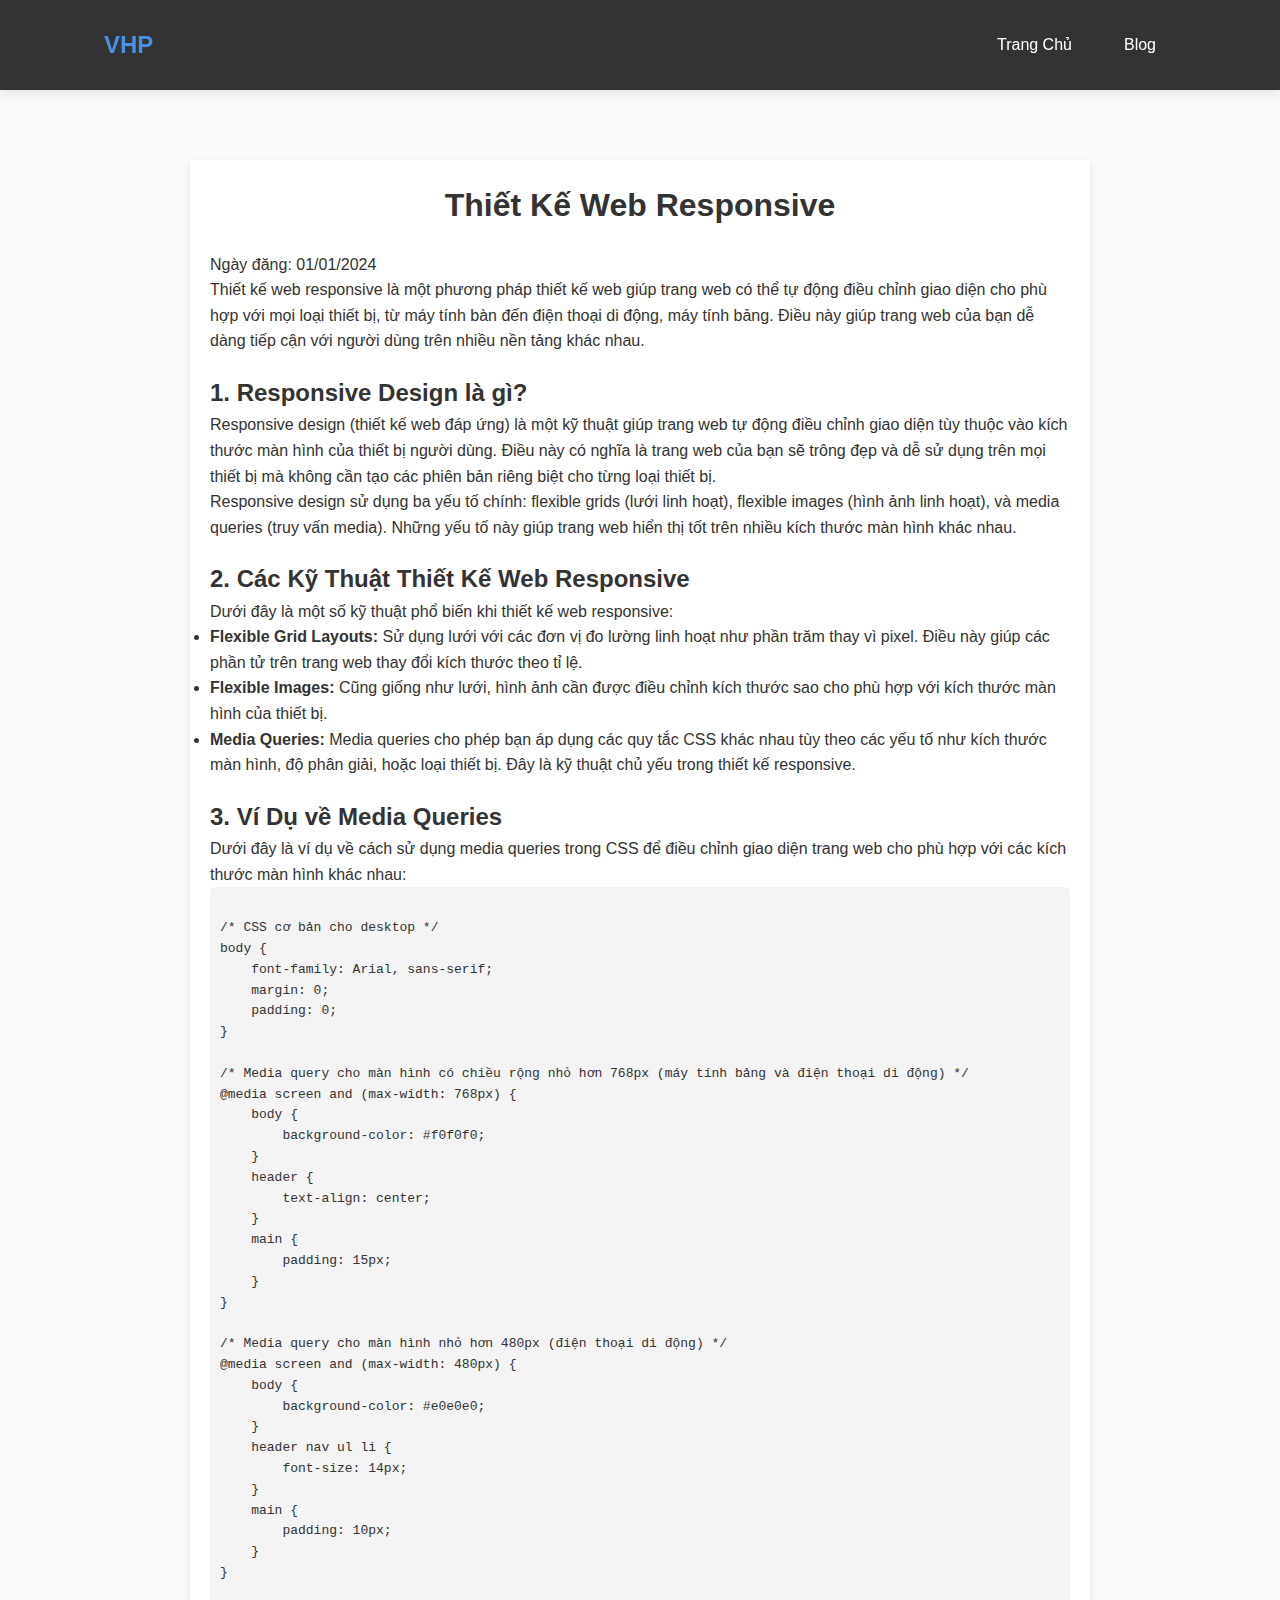
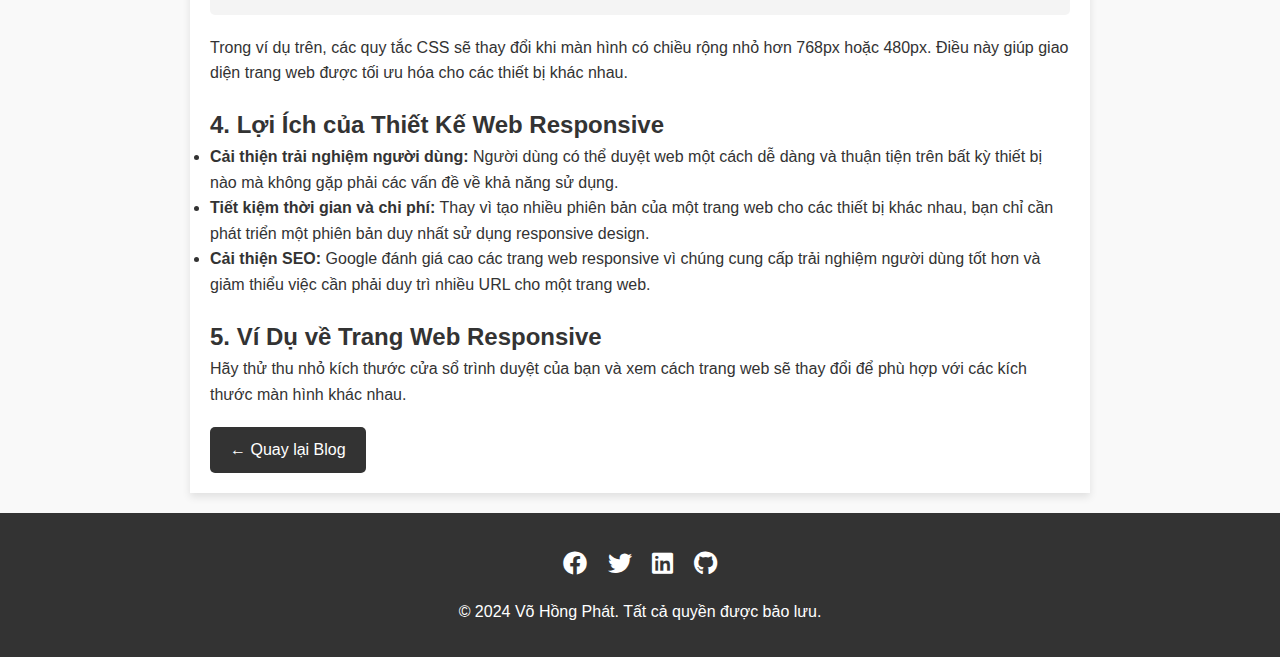
<file: responsive-design.html>
<!DOCTYPE html>
<html lang="vi">
<head>
    <meta charset="UTF-8">
    <meta name="viewport" content="width=device-width, initial-scale=1.0">
    <meta name="description" content="Học cách tạo trang web thích ứng với mọi kích thước màn hình sử dụng CSS media queries và các kỹ thuật responsive design hiện đại.">
    <title>Thiết Kế Web Responsive</title>
    <link rel="stylesheet" href="./style.css">
    <link rel="stylesheet" href="https://cdnjs.cloudflare.com/ajax/libs/font-awesome/6.0.0-beta3/css/all.min.css">
    <style>
        body {
            font-family: Arial, sans-serif;
            line-height: 1.6;
            margin: 0;
            padding: 0;
            background-color: #f9f9f9;
        }

        header {
            width: 100%;
            background-color: #333;
            color: white;
            padding: 10px 0;
            text-align: center;
            position: sticky;
            top: 0;
            z-index: 1000;
            box-shadow: 0 2px 10px rgba(0, 0, 0, 0.1);
        }

        header nav ul {
            list-style: none;
            padding: 0;
            margin: 0;
        }

        header nav ul li {
            display: inline;
            margin-right: 20px;
        }

        header nav ul li a {
            color: white;
            text-decoration: none;
        }

        main {
            background: white;
            width: 80%;
            max-width: 900px;
            padding: 20px;
            box-shadow: 0 4px 8px rgba(0, 0, 0, 0.1);
            margin: 20px auto;
            text-align: left;
            margin-top: 70px;
        }

        h1 {
            text-align: center;
            margin-bottom: 20px;
        }

        h2 {
            margin-top: 20px;
            color: #333;
        }

        pre {
            background-color: #f4f4f4;
            padding: 10px;
            border-radius: 5px;
            overflow-x: auto;
            margin-bottom: 20px;
        }

        .back-button {
            display: inline-block;
            padding: 10px 20px;
            background-color: #333;
            color: white;
            text-decoration: none;
            border-radius: 5px;
            margin-top: 20px;
        }

        .back-button:hover {
            background-color: #444;
        }

        /* Responsive Design */
        @media screen and (max-width: 768px) {
            main {
                width: 90%;
            }

            header nav ul li {
                display: block;
                margin-bottom: 10px;
            }
        }

        @media screen and (max-width: 480px) {
            header nav ul li {
                font-size: 14px;
            }

            main {
                padding: 15px;
            }
        }
    </style>
</head>
<body>
    <header>
        <nav>
            <div class="logo">VHP</div>
            <ul>
                <li><a href="index.html">Trang Chủ</a></li>
                <li><a href="blog.html">Blog</a></li>
            </ul>
        </nav>
    </header>

    <main>
        <article>
            <h1>Thiết Kế Web Responsive</h1>
            <p>Ngày đăng: 01/01/2024</p>
            <p>Thiết kế web responsive là một phương pháp thiết kế web giúp trang web có thể tự động điều chỉnh giao diện cho phù hợp với mọi loại thiết bị, từ máy tính bàn đến điện thoại di động, máy tính bảng. Điều này giúp trang web của bạn dễ dàng tiếp cận với người dùng trên nhiều nền tảng khác nhau.</p>

            <h2>1. Responsive Design là gì?</h2>
            <p>Responsive design (thiết kế web đáp ứng) là một kỹ thuật giúp trang web tự động điều chỉnh giao diện tùy thuộc vào kích thước màn hình của thiết bị người dùng. Điều này có nghĩa là trang web của bạn sẽ trông đẹp và dễ sử dụng trên mọi thiết bị mà không cần tạo các phiên bản riêng biệt cho từng loại thiết bị.</p>
            <p>Responsive design sử dụng ba yếu tố chính: flexible grids (lưới linh hoạt), flexible images (hình ảnh linh hoạt), và media queries (truy vấn media). Những yếu tố này giúp trang web hiển thị tốt trên nhiều kích thước màn hình khác nhau.</p>

            <h2>2. Các Kỹ Thuật Thiết Kế Web Responsive</h2>
            <p>Dưới đây là một số kỹ thuật phổ biến khi thiết kế web responsive:</p>

            <ul>
                <li><strong>Flexible Grid Layouts:</strong> Sử dụng lưới với các đơn vị đo lường linh hoạt như phần trăm thay vì pixel. Điều này giúp các phần tử trên trang web thay đổi kích thước theo tỉ lệ.</li>
                <li><strong>Flexible Images:</strong> Cũng giống như lưới, hình ảnh cần được điều chỉnh kích thước sao cho phù hợp với kích thước màn hình của thiết bị.</li>
                <li><strong>Media Queries:</strong> Media queries cho phép bạn áp dụng các quy tắc CSS khác nhau tùy theo các yếu tố như kích thước màn hình, độ phân giải, hoặc loại thiết bị. Đây là kỹ thuật chủ yếu trong thiết kế responsive.</li>
            </ul>

            <h2>3. Ví Dụ về Media Queries</h2>
            <p>Dưới đây là ví dụ về cách sử dụng media queries trong CSS để điều chỉnh giao diện trang web cho phù hợp với các kích thước màn hình khác nhau:</p>
            <pre><code>
/* CSS cơ bản cho desktop */
body {
    font-family: Arial, sans-serif;
    margin: 0;
    padding: 0;
}

/* Media query cho màn hình có chiều rộng nhỏ hơn 768px (máy tính bảng và điện thoại di động) */
@media screen and (max-width: 768px) {
    body {
        background-color: #f0f0f0;
    }
    header {
        text-align: center;
    }
    main {
        padding: 15px;
    }
}

/* Media query cho màn hình nhỏ hơn 480px (điện thoại di động) */
@media screen and (max-width: 480px) {
    body {
        background-color: #e0e0e0;
    }
    header nav ul li {
        font-size: 14px;
    }
    main {
        padding: 10px;
    }
}
            </code></pre>

            <p>Trong ví dụ trên, các quy tắc CSS sẽ thay đổi khi màn hình có chiều rộng nhỏ hơn 768px hoặc 480px. Điều này giúp giao diện trang web được tối ưu hóa cho các thiết bị khác nhau.</p>

            <h2>4. Lợi Ích của Thiết Kế Web Responsive</h2>
            <ul>
                <li><strong>Cải thiện trải nghiệm người dùng:</strong> Người dùng có thể duyệt web một cách dễ dàng và thuận tiện trên bất kỳ thiết bị nào mà không gặp phải các vấn đề về khả năng sử dụng.</li>
                <li><strong>Tiết kiệm thời gian và chi phí:</strong> Thay vì tạo nhiều phiên bản của một trang web cho các thiết bị khác nhau, bạn chỉ cần phát triển một phiên bản duy nhất sử dụng responsive design.</li>
                <li><strong>Cải thiện SEO:</strong> Google đánh giá cao các trang web responsive vì chúng cung cấp trải nghiệm người dùng tốt hơn và giảm thiểu việc cần phải duy trì nhiều URL cho một trang web.</li>
            </ul>

            <h2>5. Ví Dụ về Trang Web Responsive</h2>
            <p>Hãy thử thu nhỏ kích thước cửa sổ trình duyệt của bạn và xem cách trang web sẽ thay đổi để phù hợp với các kích thước màn hình khác nhau.</p>

            <a href="blog.html" class="back-button">&larr; Quay lại Blog</a>
        </article>
    </main>

    <footer>
        <div class="social-links">
            <a href="https://www.facebook.com" target="_blank"><i class="fab fa-facebook"></i></a>
            <a href="https://www.twitter.com" target="_blank"><i class="fab fa-twitter"></i></a>
            <a href="https://www.linkedin.com" target="_blank"><i class="fab fa-linkedin"></i></a>
            <a href="https://www.github.com" target="_blank"><i class="fab fa-github"></i></a>
        </div>
        <p>&copy; 2024 Võ Hồng Phát. Tất cả quyền được bảo lưu.</p>
    </footer>
</body>
</html>
</file>
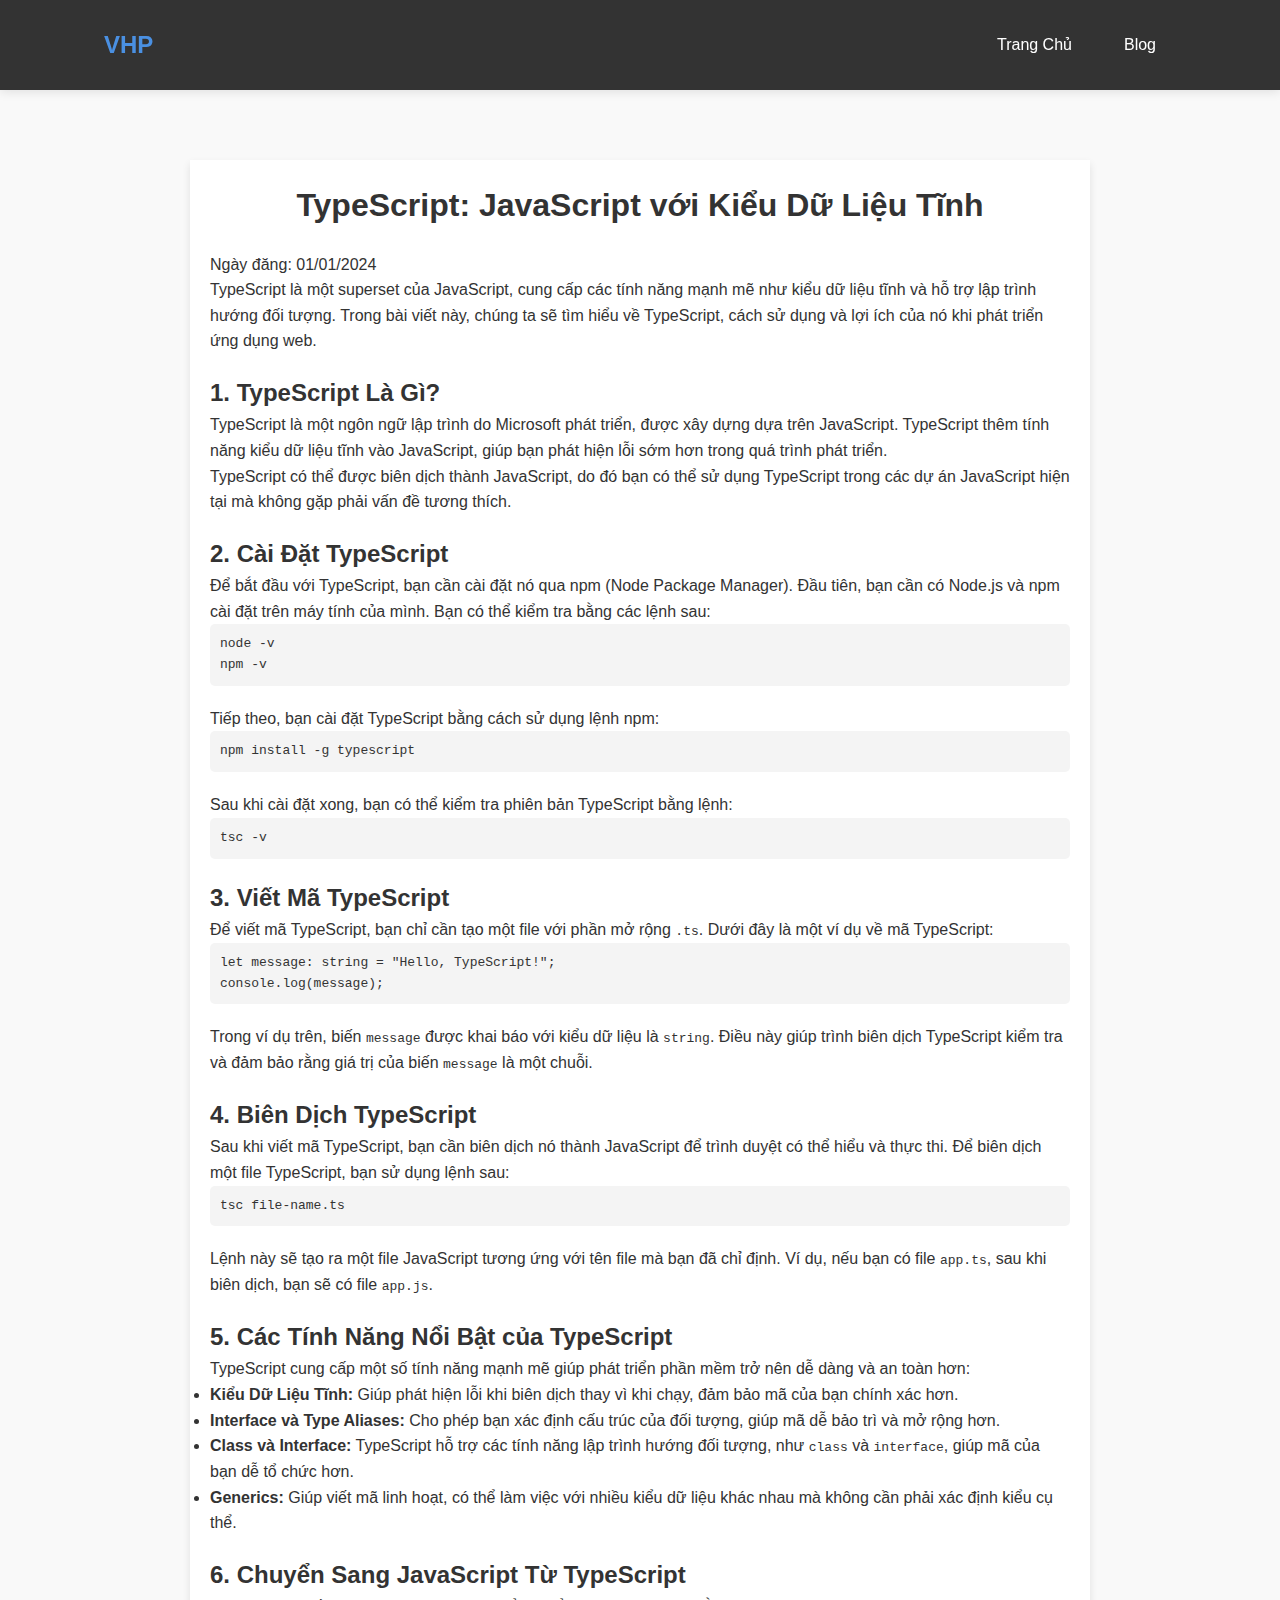
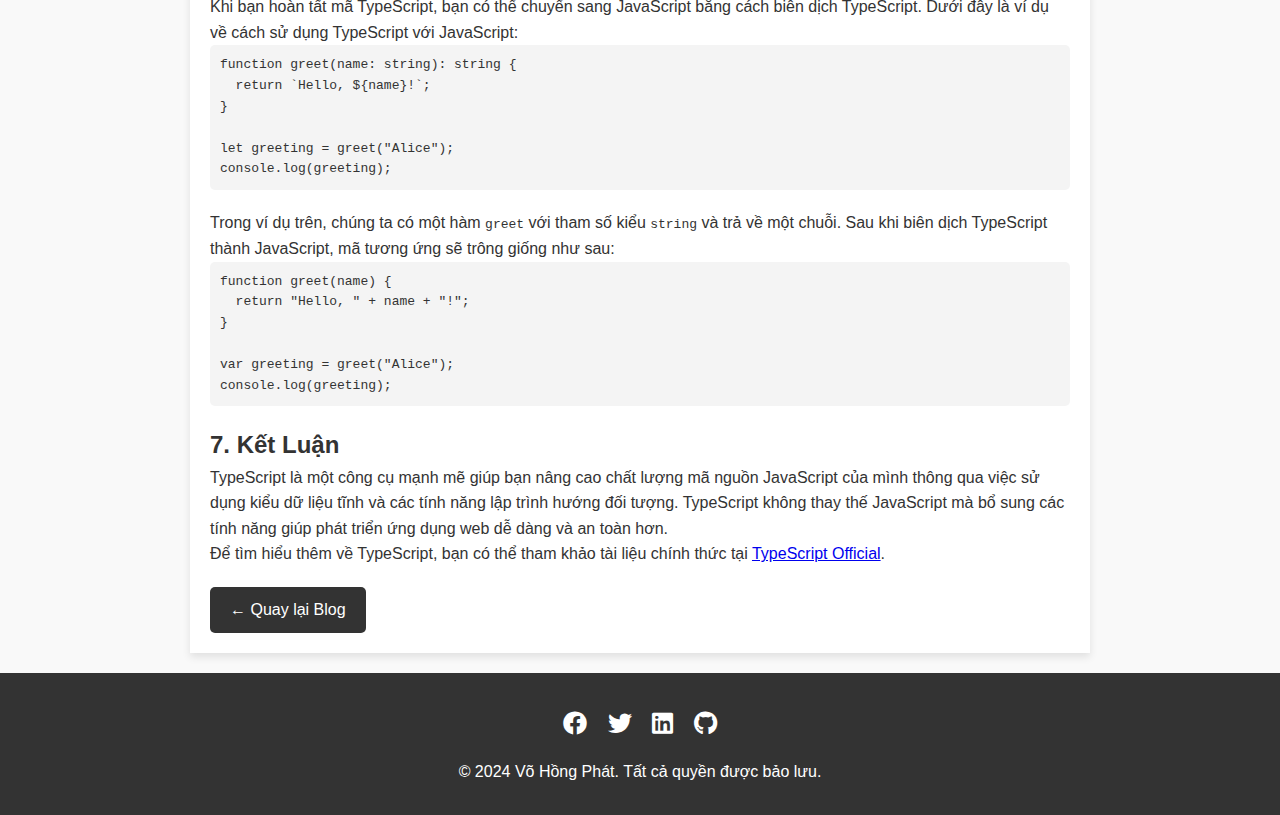
<file: typescript-intro.html>
<!DOCTYPE html>
<html lang="vi">
<head>
    <meta charset="UTF-8">
    <meta name="viewport" content="width=device-width, initial-scale=1.0">
    <meta name="description" content="Tìm hiểu về TypeScript, superset của JavaScript với tính năng kiểu dữ liệu tĩnh và các tính năng mạnh mẽ khác.">
    <title>TypeScript: JavaScript với Kiểu Dữ Liệu Tĩnh</title>
    <link rel="stylesheet" href="./style.css">
    <link rel="stylesheet" href="https://cdnjs.cloudflare.com/ajax/libs/font-awesome/6.0.0-beta3/css/all.min.css">
    <style>
        body {
            font-family: Arial, sans-serif;
            line-height: 1.6;
            margin: 0;
            padding: 0;
            background-color: #f9f9f9;
        }

        header {
            width: 100%;
            background-color: #333;
            color: white;
            padding: 10px 0;
            text-align: center;
            position: sticky;
            top: 0;
            z-index: 1000;
            box-shadow: 0 2px 10px rgba(0, 0, 0, 0.1);
        }

        header nav ul {
            list-style: none;
            padding: 0;
            margin: 0;
        }

        header nav ul li {
            display: inline;
            margin-right: 20px;
        }

        header nav ul li a {
            color: white;
            text-decoration: none;
        }

        main {
            background: white;
            width: 80%;
            max-width: 900px;
            padding: 20px;
            box-shadow: 0 4px 8px rgba(0, 0, 0, 0.1);
            margin: 20px auto;
            text-align: left;
            margin-top: 70px;
        }

        h1 {
            text-align: center;
            margin-bottom: 20px;
        }

        h2 {
            margin-top: 20px;
            color: #333;
        }

        pre {
            background-color: #f4f4f4;
            padding: 10px;
            border-radius: 5px;
            overflow-x: auto;
            margin-bottom: 20px;
        }

        .back-button {
            display: inline-block;
            padding: 10px 20px;
            background-color: #333;
            color: white;
            text-decoration: none;
            border-radius: 5px;
            margin-top: 20px;
        }

        .back-button:hover {
            background-color: #444;
        }
    </style>
</head>
<body>
    <header>
        <nav>
            <div class="logo">VHP</div>
            <ul>
                <li><a href="index.html">Trang Chủ</a></li>
                <li><a href="blog.html">Blog</a></li>
            </ul>
        </nav>
    </header>

    <main>
        <article>
            <h1>TypeScript: JavaScript với Kiểu Dữ Liệu Tĩnh</h1>
            <p>Ngày đăng: 01/01/2024</p>
            <p>TypeScript là một superset của JavaScript, cung cấp các tính năng mạnh mẽ như kiểu dữ liệu tĩnh và hỗ trợ lập trình hướng đối tượng. Trong bài viết này, chúng ta sẽ tìm hiểu về TypeScript, cách sử dụng và lợi ích của nó khi phát triển ứng dụng web.</p>

            <h2>1. TypeScript Là Gì?</h2>
            <p>TypeScript là một ngôn ngữ lập trình do Microsoft phát triển, được xây dựng dựa trên JavaScript. TypeScript thêm tính năng kiểu dữ liệu tĩnh vào JavaScript, giúp bạn phát hiện lỗi sớm hơn trong quá trình phát triển.</p>
            <p>TypeScript có thể được biên dịch thành JavaScript, do đó bạn có thể sử dụng TypeScript trong các dự án JavaScript hiện tại mà không gặp phải vấn đề tương thích.</p>

            <h2>2. Cài Đặt TypeScript</h2>
            <p>Để bắt đầu với TypeScript, bạn cần cài đặt nó qua npm (Node Package Manager). Đầu tiên, bạn cần có Node.js và npm cài đặt trên máy tính của mình. Bạn có thể kiểm tra bằng các lệnh sau:</p>
            <pre><code>node -v
npm -v</code></pre>
            <p>Tiếp theo, bạn cài đặt TypeScript bằng cách sử dụng lệnh npm:</p>
            <pre><code>npm install -g typescript</code></pre>
            <p>Sau khi cài đặt xong, bạn có thể kiểm tra phiên bản TypeScript bằng lệnh:</p>
            <pre><code>tsc -v</code></pre>

            <h2>3. Viết Mã TypeScript</h2>
            <p>Để viết mã TypeScript, bạn chỉ cần tạo một file với phần mở rộng <code>.ts</code>. Dưới đây là một ví dụ về mã TypeScript:</p>
            <pre><code>let message: string = "Hello, TypeScript!";
console.log(message);</code></pre>
            <p>Trong ví dụ trên, biến <code>message</code> được khai báo với kiểu dữ liệu là <code>string</code>. Điều này giúp trình biên dịch TypeScript kiểm tra và đảm bảo rằng giá trị của biến <code>message</code> là một chuỗi.</p>

            <h2>4. Biên Dịch TypeScript</h2>
            <p>Sau khi viết mã TypeScript, bạn cần biên dịch nó thành JavaScript để trình duyệt có thể hiểu và thực thi. Để biên dịch một file TypeScript, bạn sử dụng lệnh sau:</p>
            <pre><code>tsc file-name.ts</code></pre>
            <p>Lệnh này sẽ tạo ra một file JavaScript tương ứng với tên file mà bạn đã chỉ định. Ví dụ, nếu bạn có file <code>app.ts</code>, sau khi biên dịch, bạn sẽ có file <code>app.js</code>.</p>

            <h2>5. Các Tính Năng Nổi Bật của TypeScript</h2>
            <p>TypeScript cung cấp một số tính năng mạnh mẽ giúp phát triển phần mềm trở nên dễ dàng và an toàn hơn:</p>
            <ul>
                <li><strong>Kiểu Dữ Liệu Tĩnh:</strong> Giúp phát hiện lỗi khi biên dịch thay vì khi chạy, đảm bảo mã của bạn chính xác hơn.</li>
                <li><strong>Interface và Type Aliases:</strong> Cho phép bạn xác định cấu trúc của đối tượng, giúp mã dễ bảo trì và mở rộng hơn.</li>
                <li><strong>Class và Interface:</strong> TypeScript hỗ trợ các tính năng lập trình hướng đối tượng, như <code>class</code> và <code>interface</code>, giúp mã của bạn dễ tổ chức hơn.</li>
                <li><strong>Generics:</strong> Giúp viết mã linh hoạt, có thể làm việc với nhiều kiểu dữ liệu khác nhau mà không cần phải xác định kiểu cụ thể.</li>
            </ul>

            <h2>6. Chuyển Sang JavaScript Từ TypeScript</h2>
            <p>Khi bạn hoàn tất mã TypeScript, bạn có thể chuyển sang JavaScript bằng cách biên dịch TypeScript. Dưới đây là ví dụ về cách sử dụng TypeScript với JavaScript:</p>
            <pre><code>function greet(name: string): string {
  return `Hello, ${name}!`;
}

let greeting = greet("Alice");
console.log(greeting);</code></pre>
            <p>Trong ví dụ trên, chúng ta có một hàm <code>greet</code> với tham số kiểu <code>string</code> và trả về một chuỗi. Sau khi biên dịch TypeScript thành JavaScript, mã tương ứng sẽ trông giống như sau:</p>
            <pre><code>function greet(name) {
  return "Hello, " + name + "!";
}

var greeting = greet("Alice");
console.log(greeting);</code></pre>

            <h2>7. Kết Luận</h2>
            <p>TypeScript là một công cụ mạnh mẽ giúp bạn nâng cao chất lượng mã nguồn JavaScript của mình thông qua việc sử dụng kiểu dữ liệu tĩnh và các tính năng lập trình hướng đối tượng. TypeScript không thay thế JavaScript mà bổ sung các tính năng giúp phát triển ứng dụng web dễ dàng và an toàn hơn.</p>
            <p>Để tìm hiểu thêm về TypeScript, bạn có thể tham khảo tài liệu chính thức tại <a href="https://www.typescriptlang.org/" target="_blank">TypeScript Official</a>.</p>

            <a href="blog.html" class="back-button">&larr; Quay lại Blog</a>
        </article>
    </main>

    <footer>
        <div class="social-links">
            <a href="https://www.facebook.com" target="_blank"><i class="fab fa-facebook"></i></a>
            <a href="https://www.twitter.com" target="_blank"><i class="fab fa-twitter"></i></a>
            <a href="https://www.linkedin.com" target="_blank"><i class="fab fa-linkedin"></i></a>
            <a href="https://www.github.com" target="_blank"><i class="fab fa-github"></i></a>
        </div>
        <p>&copy; 2024 Võ Hồng Phát. Tất cả quyền được bảo lưu.</p>
    </footer>
</body>
</html>
</file>
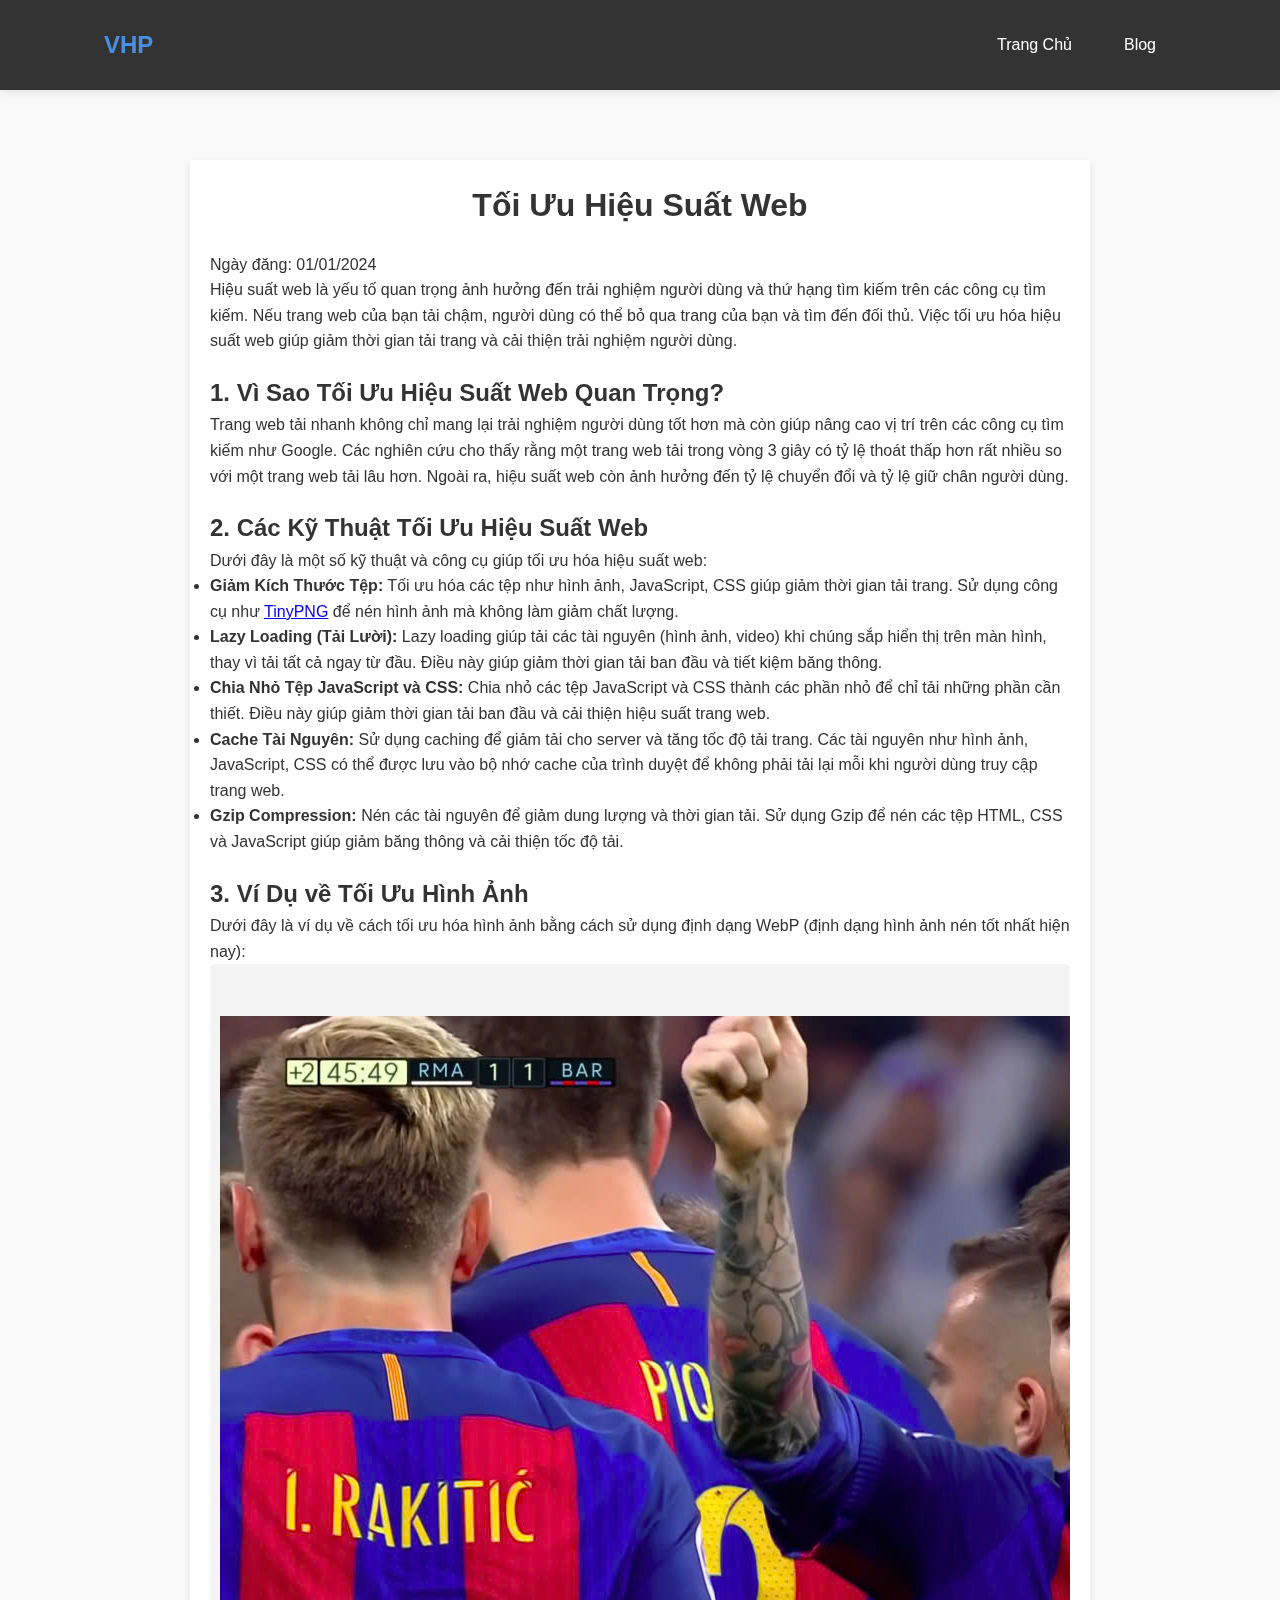
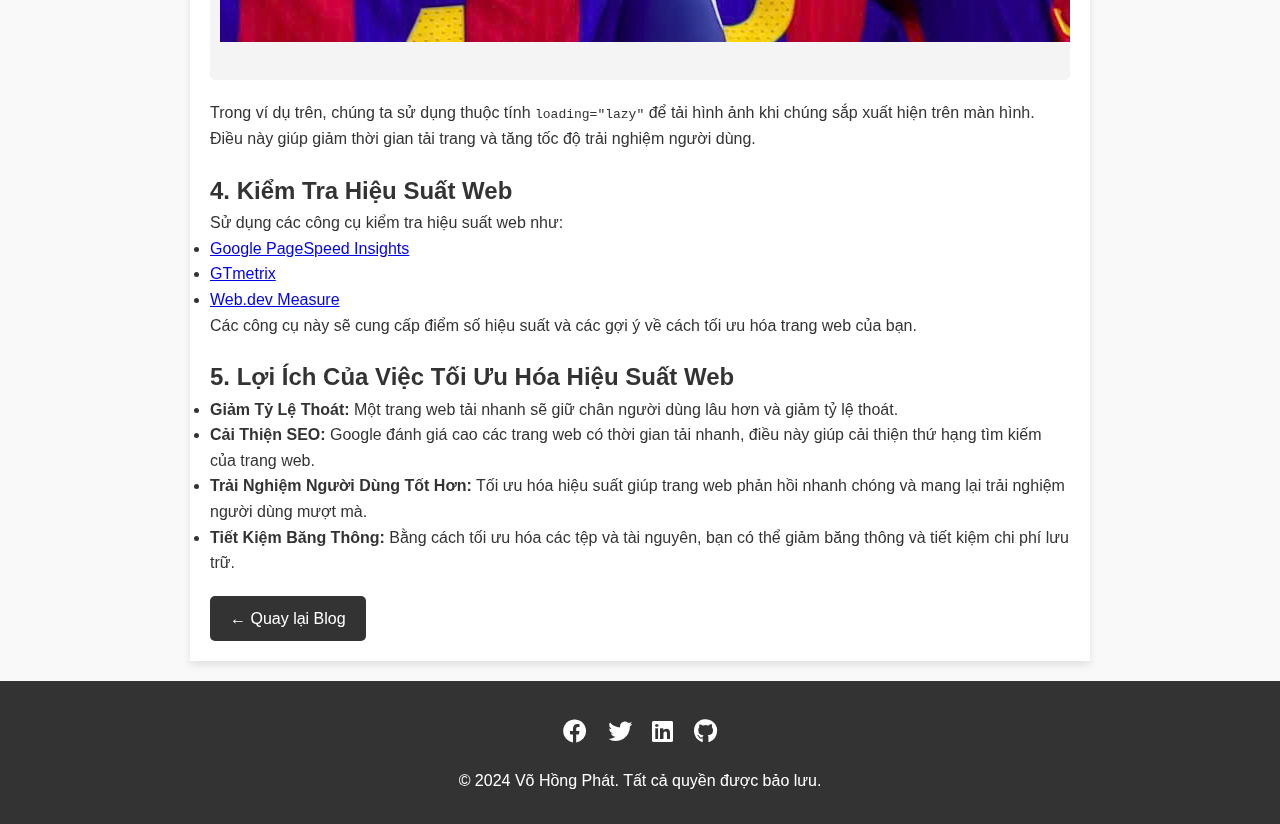
<file: web-performance.html>
<!DOCTYPE html>
<html lang="vi">
<head>
    <meta charset="UTF-8">
    <meta name="viewport" content="width=device-width, initial-scale=1.0">
    <meta name="description" content="Khám phá các kỹ thuật và công cụ để cải thiện tốc độ tải trang và hiệu suất tổng thể của ứng dụng web của bạn.">
    <title>Tối Ưu Hiệu Suất Web</title>
    <link rel="stylesheet" href="./style.css">
    <link rel="stylesheet" href="https://cdnjs.cloudflare.com/ajax/libs/font-awesome/6.0.0-beta3/css/all.min.css">
    <style>
        body {
            font-family: Arial, sans-serif;
            line-height: 1.6;
            margin: 0;
            padding: 0;
            background-color: #f9f9f9;
        }

        header {
            width: 100%;
            background-color: #333;
            color: white;
            padding: 10px 0;
            text-align: center;
            position: sticky;
            top: 0;
            z-index: 1000;
            box-shadow: 0 2px 10px rgba(0, 0, 0, 0.1);
        }

        header nav ul {
            list-style: none;
            padding: 0;
            margin: 0;
        }

        header nav ul li {
            display: inline;
            margin-right: 20px;
        }

        header nav ul li a {
            color: white;
            text-decoration: none;
        }

        main {
            background: white;
            width: 80%;
            max-width: 900px;
            padding: 20px;
            box-shadow: 0 4px 8px rgba(0, 0, 0, 0.1);
            margin: 20px auto;
            text-align: left;
            margin-top: 70px;
        }

        h1 {
            text-align: center;
            margin-bottom: 20px;
        }

        h2 {
            margin-top: 20px;
            color: #333;
        }

        pre {
            background-color: #f4f4f4;
            padding: 10px;
            border-radius: 5px;
            overflow-x: auto;
            margin-bottom: 20px;
        }

        .back-button {
            display: inline-block;
            padding: 10px 20px;
            background-color: #333;
            color: white;
            text-decoration: none;
            border-radius: 5px;
            margin-top: 20px;
        }

        .back-button:hover {
            background-color: #444;
        }

        /* Responsive Design */
        @media screen and (max-width: 768px) {
            main {
                width: 90%;
            }

            header nav ul li {
                display: block;
                margin-bottom: 10px;
            }
        }

        @media screen and (max-width: 480px) {
            header nav ul li {
                font-size: 14px;
            }

            main {
                padding: 15px;
            }
        }
    </style>
</head>
<body>
    <header>
        <nav>
            <div class="logo">VHP</div>
            <ul>
                <li><a href="index.html">Trang Chủ</a></li>
                <li><a href="blog.html">Blog</a></li>
            </ul>
        </nav>
    </header>

    <main>
        <article>
            <h1>Tối Ưu Hiệu Suất Web</h1>
            <p>Ngày đăng: 01/01/2024</p>
            <p>Hiệu suất web là yếu tố quan trọng ảnh hưởng đến trải nghiệm người dùng và thứ hạng tìm kiếm trên các công cụ tìm kiếm. Nếu trang web của bạn tải chậm, người dùng có thể bỏ qua trang của bạn và tìm đến đối thủ. Việc tối ưu hóa hiệu suất web giúp giảm thời gian tải trang và cải thiện trải nghiệm người dùng.</p>

            <h2>1. Vì Sao Tối Ưu Hiệu Suất Web Quan Trọng?</h2>
            <p>Trang web tải nhanh không chỉ mang lại trải nghiệm người dùng tốt hơn mà còn giúp nâng cao vị trí trên các công cụ tìm kiếm như Google. Các nghiên cứu cho thấy rằng một trang web tải trong vòng 3 giây có tỷ lệ thoát thấp hơn rất nhiều so với một trang web tải lâu hơn. Ngoài ra, hiệu suất web còn ảnh hưởng đến tỷ lệ chuyển đổi và tỷ lệ giữ chân người dùng.</p>

            <h2>2. Các Kỹ Thuật Tối Ưu Hiệu Suất Web</h2>
            <p>Dưới đây là một số kỹ thuật và công cụ giúp tối ưu hóa hiệu suất web:</p>

            <ul>
                <li><strong>Giảm Kích Thước Tệp:</strong> Tối ưu hóa các tệp như hình ảnh, JavaScript, CSS giúp giảm thời gian tải trang. Sử dụng công cụ như <a href="https://tinypng.com" target="_blank">TinyPNG</a> để nén hình ảnh mà không làm giảm chất lượng.</li>
                <li><strong>Lazy Loading (Tải Lười):</strong> Lazy loading giúp tải các tài nguyên (hình ảnh, video) khi chúng sắp hiển thị trên màn hình, thay vì tải tất cả ngay từ đầu. Điều này giúp giảm thời gian tải ban đầu và tiết kiệm băng thông.</li>
                <li><strong>Chia Nhỏ Tệp JavaScript và CSS:</strong> Chia nhỏ các tệp JavaScript và CSS thành các phần nhỏ để chỉ tải những phần cần thiết. Điều này giúp giảm thời gian tải ban đầu và cải thiện hiệu suất trang web.</li>
                <li><strong>Cache Tài Nguyên:</strong> Sử dụng caching để giảm tải cho server và tăng tốc độ tải trang. Các tài nguyên như hình ảnh, JavaScript, CSS có thể được lưu vào bộ nhớ cache của trình duyệt để không phải tải lại mỗi khi người dùng truy cập trang web.</li>
                <li><strong>Gzip Compression:</strong> Nén các tài nguyên để giảm dung lượng và thời gian tải. Sử dụng Gzip để nén các tệp HTML, CSS và JavaScript giúp giảm băng thông và cải thiện tốc độ tải.</li>
            </ul>

            <h2>3. Ví Dụ về Tối Ưu Hình Ảnh</h2>
            <p>Dưới đây là ví dụ về cách tối ưu hóa hình ảnh bằng cách sử dụng định dạng WebP (định dạng hình ảnh nén tốt nhất hiện nay):</p>
            <pre><code>
<!-- Hình ảnh được nén và tối ưu hóa sử dụng WebP -->
<img src="img/z6182149183990_94d1e98eb6668796178c93004f831763.jpg" alt="Hình ảnh mẫu" loading="lazy">
            </code></pre>
            <p>Trong ví dụ trên, chúng ta sử dụng thuộc tính <code>loading="lazy"</code> để tải hình ảnh khi chúng sắp xuất hiện trên màn hình. Điều này giúp giảm thời gian tải trang và tăng tốc độ trải nghiệm người dùng.</p>

            <h2>4. Kiểm Tra Hiệu Suất Web</h2>
            <p>Sử dụng các công cụ kiểm tra hiệu suất web như:</p>
            <ul>
                <li><a href="https://developers.google.com/speed/pagespeed/insights" target="_blank">Google PageSpeed Insights</a></li>
                <li><a href="https://gtmetrix.com" target="_blank">GTmetrix</a></li>
                <li><a href="https://web.dev/measure" target="_blank">Web.dev Measure</a></li>
            </ul>
            <p>Các công cụ này sẽ cung cấp điểm số hiệu suất và các gợi ý về cách tối ưu hóa trang web của bạn.</p>

            <h2>5. Lợi Ích Của Việc Tối Ưu Hóa Hiệu Suất Web</h2>
            <ul>
                <li><strong>Giảm Tỷ Lệ Thoát:</strong> Một trang web tải nhanh sẽ giữ chân người dùng lâu hơn và giảm tỷ lệ thoát.</li>
                <li><strong>Cải Thiện SEO:</strong> Google đánh giá cao các trang web có thời gian tải nhanh, điều này giúp cải thiện thứ hạng tìm kiếm của trang web.</li>
                <li><strong>Trải Nghiệm Người Dùng Tốt Hơn:</strong> Tối ưu hóa hiệu suất giúp trang web phản hồi nhanh chóng và mang lại trải nghiệm người dùng mượt mà.</li>
                <li><strong>Tiết Kiệm Băng Thông:</strong> Bằng cách tối ưu hóa các tệp và tài nguyên, bạn có thể giảm băng thông và tiết kiệm chi phí lưu trữ.</li>
            </ul>

            <a href="blog.html" class="back-button">&larr; Quay lại Blog</a>
        </article>
    </main>

    <footer>
        <div class="social-links">
            <a href="https://www.facebook.com" target="_blank"><i class="fab fa-facebook"></i></a>
            <a href="https://www.twitter.com" target="_blank"><i class="fab fa-twitter"></i></a>
            <a href="https://www.linkedin.com" target="_blank"><i class="fab fa-linkedin"></i></a>
            <a href="https://www.github.com" target="_blank"><i class="fab fa-github"></i></a>
        </div>
        <p>&copy; 2024 Võ Hồng Phát. Tất cả quyền được bảo lưu.</p>
    </footer>
</body>
</html>
</file>
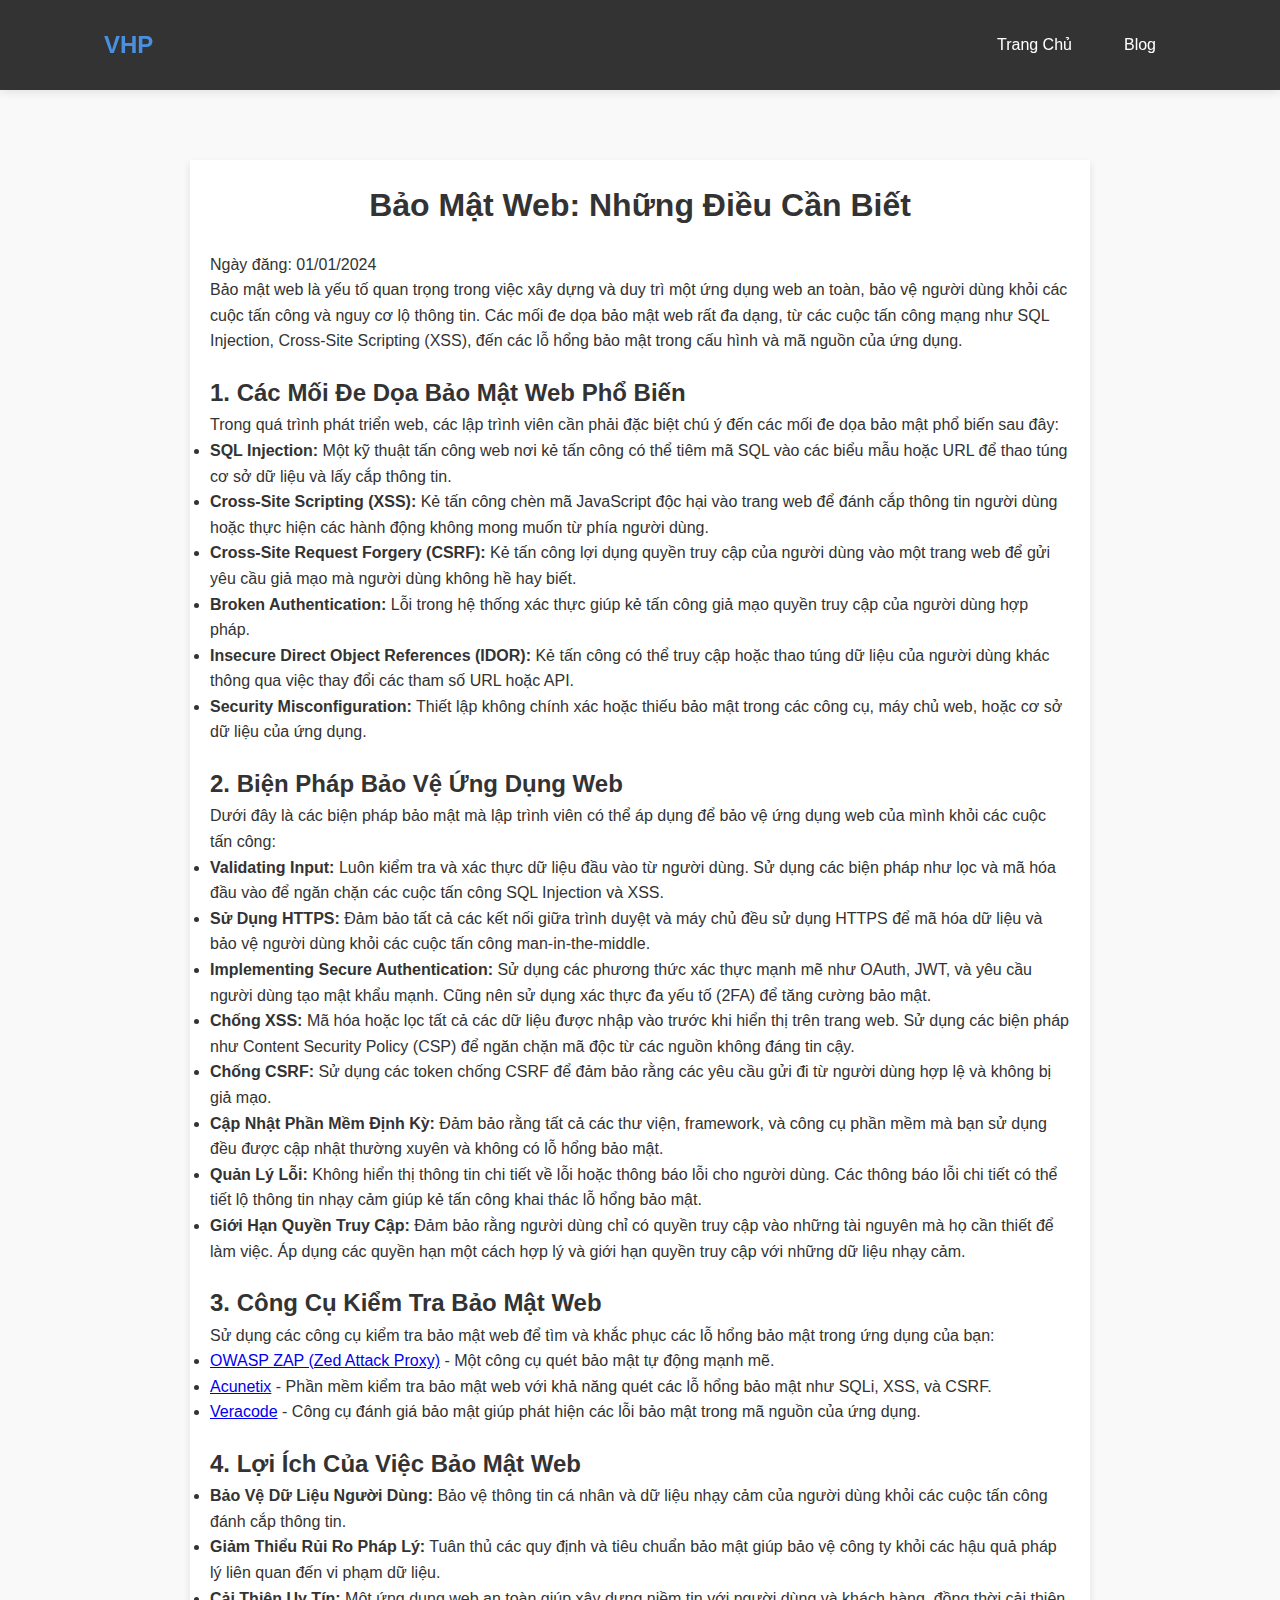
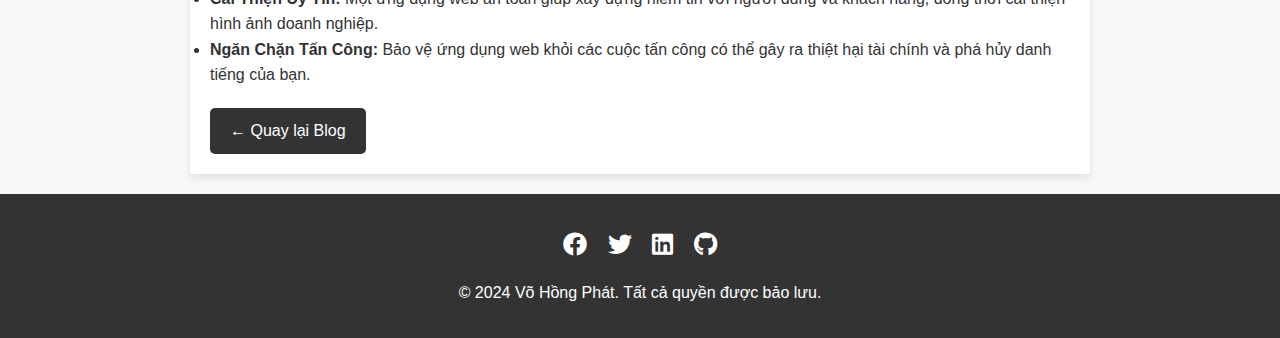
<file: web-security.html>
<!DOCTYPE html>
<html lang="vi">
<head>
    <meta charset="UTF-8">
    <meta name="viewport" content="width=device-width, initial-scale=1.0">
    <meta name="description" content="Tìm hiểu về các vấn đề bảo mật phổ biến trong phát triển web và cách bảo vệ ứng dụng của bạn khỏi các cuộc tấn công.">
    <title>Bảo Mật Web: Những Điều Cần Biết</title>
    <link rel="stylesheet" href="./style.css">
    <link rel="stylesheet" href="https://cdnjs.cloudflare.com/ajax/libs/font-awesome/6.0.0-beta3/css/all.min.css">
    <style>
        body {
            font-family: Arial, sans-serif;
            line-height: 1.6;
            margin: 0;
            padding: 0;
            background-color: #f9f9f9;
        }

        header {
            width: 100%;
            background-color: #333;
            color: white;
            padding: 10px 0;
            text-align: center;
            position: sticky;
            top: 0;
            z-index: 1000;
            box-shadow: 0 2px 10px rgba(0, 0, 0, 0.1);
        }

        header nav ul {
            list-style: none;
            padding: 0;
            margin: 0;
        }

        header nav ul li {
            display: inline;
            margin-right: 20px;
        }

        header nav ul li a {
            color: white;
            text-decoration: none;
        }

        main {
            background: white;
            width: 80%;
            max-width: 900px;
            padding: 20px;
            box-shadow: 0 4px 8px rgba(0, 0, 0, 0.1);
            margin: 20px auto;
            text-align: left;
            margin-top: 70px;
        }

        h1 {
            text-align: center;
            margin-bottom: 20px;
        }

        h2 {
            margin-top: 20px;
            color: #333;
        }

        pre {
            background-color: #f4f4f4;
            padding: 10px;
            border-radius: 5px;
            overflow-x: auto;
            margin-bottom: 20px;
        }

        .back-button {
            display: inline-block;
            padding: 10px 20px;
            background-color: #333;
            color: white;
            text-decoration: none;
            border-radius: 5px;
            margin-top: 20px;
        }

        .back-button:hover {
            background-color: #444;
        }

        /* Responsive Design */
        @media screen and (max-width: 768px) {
            main {
                width: 90%;
            }

            header nav ul li {
                display: block;
                margin-bottom: 10px;
            }
        }

        @media screen and (max-width: 480px) {
            header nav ul li {
                font-size: 14px;
            }

            main {
                padding: 15px;
            }
        }
    </style>
</head>
<body>
    <header>
        <nav>
            <div class="logo">VHP</div>
            <ul>
                <li><a href="index.html">Trang Chủ</a></li>
                <li><a href="blog.html">Blog</a></li>
            </ul>
        </nav>
    </header>

    <main>
        <article>
            <h1>Bảo Mật Web: Những Điều Cần Biết</h1>
            <p>Ngày đăng: 01/01/2024</p>
            <p>Bảo mật web là yếu tố quan trọng trong việc xây dựng và duy trì một ứng dụng web an toàn, bảo vệ người dùng khỏi các cuộc tấn công và nguy cơ lộ thông tin. Các mối đe dọa bảo mật web rất đa dạng, từ các cuộc tấn công mạng như SQL Injection, Cross-Site Scripting (XSS), đến các lỗ hổng bảo mật trong cấu hình và mã nguồn của ứng dụng.</p>

            <h2>1. Các Mối Đe Dọa Bảo Mật Web Phổ Biến</h2>
            <p>Trong quá trình phát triển web, các lập trình viên cần phải đặc biệt chú ý đến các mối đe dọa bảo mật phổ biến sau đây:</p>

            <ul>
                <li><strong>SQL Injection:</strong> Một kỹ thuật tấn công web nơi kẻ tấn công có thể tiêm mã SQL vào các biểu mẫu hoặc URL để thao túng cơ sở dữ liệu và lấy cắp thông tin.</li>
                <li><strong>Cross-Site Scripting (XSS):</strong> Kẻ tấn công chèn mã JavaScript độc hại vào trang web để đánh cắp thông tin người dùng hoặc thực hiện các hành động không mong muốn từ phía người dùng.</li>
                <li><strong>Cross-Site Request Forgery (CSRF):</strong> Kẻ tấn công lợi dụng quyền truy cập của người dùng vào một trang web để gửi yêu cầu giả mạo mà người dùng không hề hay biết.</li>
                <li><strong>Broken Authentication:</strong> Lỗi trong hệ thống xác thực giúp kẻ tấn công giả mạo quyền truy cập của người dùng hợp pháp.</li>
                <li><strong>Insecure Direct Object References (IDOR):</strong> Kẻ tấn công có thể truy cập hoặc thao túng dữ liệu của người dùng khác thông qua việc thay đổi các tham số URL hoặc API.</li>
                <li><strong>Security Misconfiguration:</strong> Thiết lập không chính xác hoặc thiếu bảo mật trong các công cụ, máy chủ web, hoặc cơ sở dữ liệu của ứng dụng.</li>
            </ul>

            <h2>2. Biện Pháp Bảo Vệ Ứng Dụng Web</h2>
            <p>Dưới đây là các biện pháp bảo mật mà lập trình viên có thể áp dụng để bảo vệ ứng dụng web của mình khỏi các cuộc tấn công:</p>

            <ul>
                <li><strong>Validating Input:</strong> Luôn kiểm tra và xác thực dữ liệu đầu vào từ người dùng. Sử dụng các biện pháp như lọc và mã hóa đầu vào để ngăn chặn các cuộc tấn công SQL Injection và XSS.</li>
                <li><strong>Sử Dụng HTTPS:</strong> Đảm bảo tất cả các kết nối giữa trình duyệt và máy chủ đều sử dụng HTTPS để mã hóa dữ liệu và bảo vệ người dùng khỏi các cuộc tấn công man-in-the-middle.</li>
                <li><strong>Implementing Secure Authentication:</strong> Sử dụng các phương thức xác thực mạnh mẽ như OAuth, JWT, và yêu cầu người dùng tạo mật khẩu mạnh. Cũng nên sử dụng xác thực đa yếu tố (2FA) để tăng cường bảo mật.</li>
                <li><strong>Chống XSS:</strong> Mã hóa hoặc lọc tất cả các dữ liệu được nhập vào trước khi hiển thị trên trang web. Sử dụng các biện pháp như Content Security Policy (CSP) để ngăn chặn mã độc từ các nguồn không đáng tin cậy.</li>
                <li><strong>Chống CSRF:</strong> Sử dụng các token chống CSRF để đảm bảo rằng các yêu cầu gửi đi từ người dùng hợp lệ và không bị giả mạo.</li>
                <li><strong>Cập Nhật Phần Mềm Định Kỳ:</strong> Đảm bảo rằng tất cả các thư viện, framework, và công cụ phần mềm mà bạn sử dụng đều được cập nhật thường xuyên và không có lỗ hổng bảo mật.</li>
                <li><strong>Quản Lý Lỗi:</strong> Không hiển thị thông tin chi tiết về lỗi hoặc thông báo lỗi cho người dùng. Các thông báo lỗi chi tiết có thể tiết lộ thông tin nhạy cảm giúp kẻ tấn công khai thác lỗ hổng bảo mật.</li>
                <li><strong>Giới Hạn Quyền Truy Cập:</strong> Đảm bảo rằng người dùng chỉ có quyền truy cập vào những tài nguyên mà họ cần thiết để làm việc. Áp dụng các quyền hạn một cách hợp lý và giới hạn quyền truy cập với những dữ liệu nhạy cảm.</li>
            </ul>

            <h2>3. Công Cụ Kiểm Tra Bảo Mật Web</h2>
            <p>Sử dụng các công cụ kiểm tra bảo mật web để tìm và khắc phục các lỗ hổng bảo mật trong ứng dụng của bạn:</p>
            <ul>
                <li><a href="https://owasp.org/www-project-zap/" target="_blank">OWASP ZAP (Zed Attack Proxy)</a> - Một công cụ quét bảo mật tự động mạnh mẽ.</li>
                <li><a href="https://www.acunetix.com" target="_blank">Acunetix</a> - Phần mềm kiểm tra bảo mật web với khả năng quét các lỗ hổng bảo mật như SQLi, XSS, và CSRF.</li>
                <li><a href="https://www.veracode.com" target="_blank">Veracode</a> - Công cụ đánh giá bảo mật giúp phát hiện các lỗi bảo mật trong mã nguồn của ứng dụng.</li>
            </ul>

            <h2>4. Lợi Ích Của Việc Bảo Mật Web</h2>
            <ul>
                <li><strong>Bảo Vệ Dữ Liệu Người Dùng:</strong> Bảo vệ thông tin cá nhân và dữ liệu nhạy cảm của người dùng khỏi các cuộc tấn công đánh cắp thông tin.</li>
                <li><strong>Giảm Thiểu Rủi Ro Pháp Lý:</strong> Tuân thủ các quy định và tiêu chuẩn bảo mật giúp bảo vệ công ty khỏi các hậu quả pháp lý liên quan đến vi phạm dữ liệu.</li>
                <li><strong>Cải Thiện Uy Tín:</strong> Một ứng dụng web an toàn giúp xây dựng niềm tin với người dùng và khách hàng, đồng thời cải thiện hình ảnh doanh nghiệp.</li>
                <li><strong>Ngăn Chặn Tấn Công:</strong> Bảo vệ ứng dụng web khỏi các cuộc tấn công có thể gây ra thiệt hại tài chính và phá hủy danh tiếng của bạn.</li>
            </ul>

            <a href="blog.html" class="back-button">&larr; Quay lại Blog</a>
        </article>
    </main>

    <footer>
        <div class="social-links">
            <a href="https://www.facebook.com" target="_blank"><i class="fab fa-facebook"></i></a>
            <a href="https://www.twitter.com" target="_blank"><i class="fab fa-twitter"></i></a>
            <a href="https://www.linkedin.com" target="_blank"><i class="fab fa-linkedin"></i></a>
            <a href="https://www.github.com" target="_blank"><i class="fab fa-github"></i></a>
        </div>
        <p>&copy; 2024 Võ Hồng Phát. Tất cả quyền được bảo lưu.</p>
    </footer>
</body>
</html>
</file>
<file: style.css>
/* Reset and base styles */
* {
    margin: 0;
    padding: 0;
    box-sizing: border-box;
}

body {
    font-family: 'Segoe UI', Tahoma, Geneva, Verdana, sans-serif;
    line-height: 1.6;
    color: #333;
    background-color: #f0f2f5;
}

/* Header styles */
header {
    background-color: #ffffff;
    box-shadow: 0 2px 4px rgba(0, 0, 0, 0.1);
    position: fixed;
    width: 100%;
    z-index: 1000;
}

nav {
    display: flex;
    justify-content: space-between;
    align-items: center;
    padding: 1rem 5%;
    max-width: 1200px;
    margin: 0 auto;
}

.logo {
    font-size: 1.5rem;
    font-weight: bold;
    color: #4a90e2;
}

nav ul {
    list-style-type: none;
    display: flex;
}

nav ul li {
    margin-left: 2rem;
}

nav ul li a {
    color: #333;
    text-decoration: none;
    font-weight: 500;
    transition: color 0.3s ease;
}

nav ul li a:hover {
    color: #4a90e2;
}

/* Main content styles */
main {
    padding-top: 60px;
}

/* Hero section */
.hero {
    background-image: url('/placeholder.svg?height=600&width=1200');
    background-size: cover;
    background-position: center;
    height: 80vh;
    display: flex;
    align-items: center;
    justify-content: center;
    text-align: center;
    color: #ffffff;
    position: relative;
}

.hero::before {
    content: '';
    position: absolute;
    top: 0;
    left: 0;
    right: 0;
    bottom: 0;
    background-color: rgba(0, 0, 0, 0.5);
    background-image: url('./img/banner.png');
    background-size: cover;
    background-position: center;
}

.hero-content {
    position: relative;
    z-index: 1;
}

.hero h1 {
    font-size: 3.5rem;
    margin-bottom: 1rem;
    animation: fadeInUp 1s ease-out;
}

.hero p {
    font-size: 1.5rem;
    animation: fadeInUp 1s ease-out 0.5s both;
}

/* Profile section */
.profile {
    display: flex;
    align-items: center;
    justify-content: center;
    padding: 5rem 5%;
    background-color: #ffffff;
}

.profile-image {
    flex: 1;
    text-align: center;
}

.profile-image img {
    width: 300px;
    height: 300px;
    border-radius: 50%;
    object-fit: cover;
    box-shadow: 0 4px 8px rgba(0, 0, 0, 0.1);
    transition: transform 0.3s ease;
}

.profile-image img:hover {
    transform: scale(1.05);
}

.profile-info {
    flex: 1;
    padding-left: 3rem;
}

.profile-info h2 {
    font-size: 2.5rem;
    margin-bottom: 1rem;
    color: #4a90e2;
}

.profile-info p {
    font-size: 1.1rem;
    margin-bottom: 1.5rem;
}

.profile-info ul {
    list-style-type: none;
}

.profile-info ul li {
    margin-bottom: 0.5rem;
    display: flex;
    align-items: center;
}

.profile-info ul li i {
    margin-right: 0.5rem;
    color: #4a90e2;
}

/* Skills section */
.skills {
    padding: 5rem 5%;
    background-color: #f8f9fa;
    text-align: center;
}

.skills h2 {
    font-size: 2.5rem;
    margin-bottom: 2rem;
    color: #4a90e2;
}

.skill-grid {
    display: grid;
    grid-template-columns: repeat(auto-fit, minmax(150px, 1fr));
    gap: 2rem;
    max-width: 800px;
    margin: 0 auto;
}

.skill-item {
    background-color: #ffffff;
    padding: 1.5rem;
    border-radius: 8px;
    box-shadow: 0 2px 4px rgba(0, 0, 0, 0.1);
    transition: transform 0.3s ease;
}

.skill-item:hover {
    transform: translateY(-5px);
}

.skill-item i {
    font-size: 3rem;
    margin-bottom: 1rem;
    color: #4a90e2;
}

.skill-item span {
    font-size: 1.1rem;
    font-weight: 500;
}

/* Blog styles */
.blog-hero {
    background-color: #4a90e2;
    color: #ffffff;
    text-align: center;
    padding: 5rem 1rem;
    margin-bottom: 3rem;
}

.blog-hero h1 {
    font-size: 3rem;
    margin-bottom: 1rem;
}

.blog-hero p {
    font-size: 1.2rem;
    max-width: 600px;
    margin: 0 auto;
}

.blog-posts {
    display: grid;
    grid-template-columns: repeat(auto-fit, minmax(300px, 1fr));
    gap: 2rem;
    padding: 0 5%;
    max-width: 1200px;
    margin: 0 auto;
}

.blog-post {
    background-color: #ffffff;
    border-radius: 8px;
    overflow: hidden;
    box-shadow: 0 4px 6px rgba(0, 0, 0, 0.1);
    transition: transform 0.3s ease;
}

.blog-post:hover {
    transform: translateY(-5px);
}

.blog-post img {
    width: 100%;
    height: 200px;
    object-fit: cover;
}

.blog-post h2 {
    font-size: 1.5rem;
    margin: 1rem;
}

.blog-post p {
    font-size: 1rem;
    margin: 0 1rem 1rem;
    color: #666;
}

.read-more {
    display: inline-block;
    margin: 0 1rem 1rem;
    padding: 0.5rem 1rem;
    background-color: #4a90e2;
    color: #ffffff;
    text-decoration: none;
    border-radius: 4px;
    transition: background-color 0.3s ease;
}

.read-more:hover {
    background-color: #3a7bc8;
}

/* Footer styles */
footer {
    background-color: #333;
    color: #fff;
    text-align: center;
    padding: 2rem 0;
}

.social-links {
    margin-bottom: 1rem;
}

.social-links a {
    color: #fff;
    font-size: 1.5rem;
    margin: 0 0.5rem;
    transition: color 0.3s ease;
}

.social-links a:hover {
    color: #4a90e2;
}

/* Animations */
@keyframes fadeInUp {
    from {
        opacity: 0;
        transform: translateY(20px);
    }
    to {
        opacity: 1;
        transform: translateY(0);
    }
}

/* Responsive design */
@media (max-width: 768px) {
    .profile {
        flex-direction: column;
    }

    .profile-info {
        padding-left: 0;
        padding-top: 2rem;
        text-align: center;
    }

    .skill-grid {
        grid-template-columns: repeat(2, 1fr);
    }
    .blog-posts {
        grid-template-columns: 1fr;
    }
}




/* Search Bar */
.search-container {
    margin: 20px auto;
    text-align: center;
}

#search-bar {
    width: 80%;
    max-width: 600px;
    padding: 10px;
    font-size: 1rem;
    border: 1px solid #ddd;
    border-radius: 5px;
}
</file>
